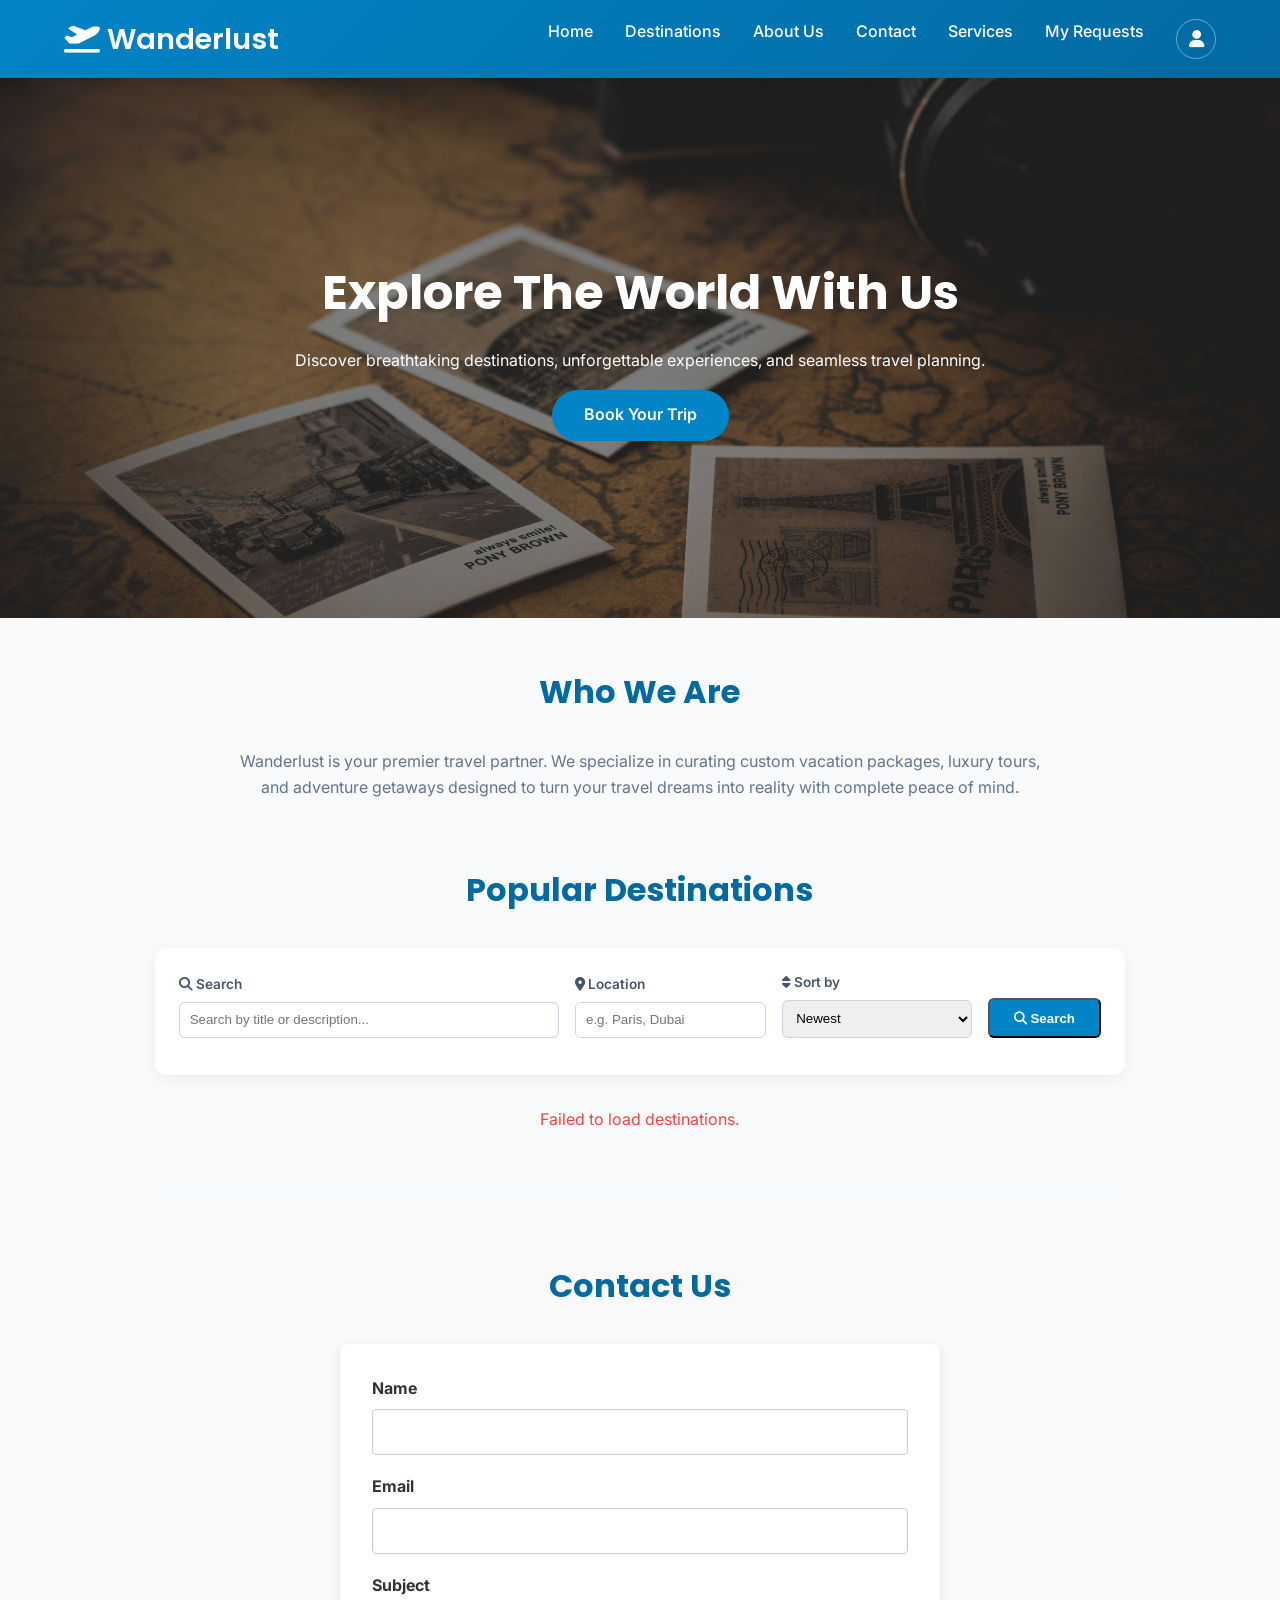
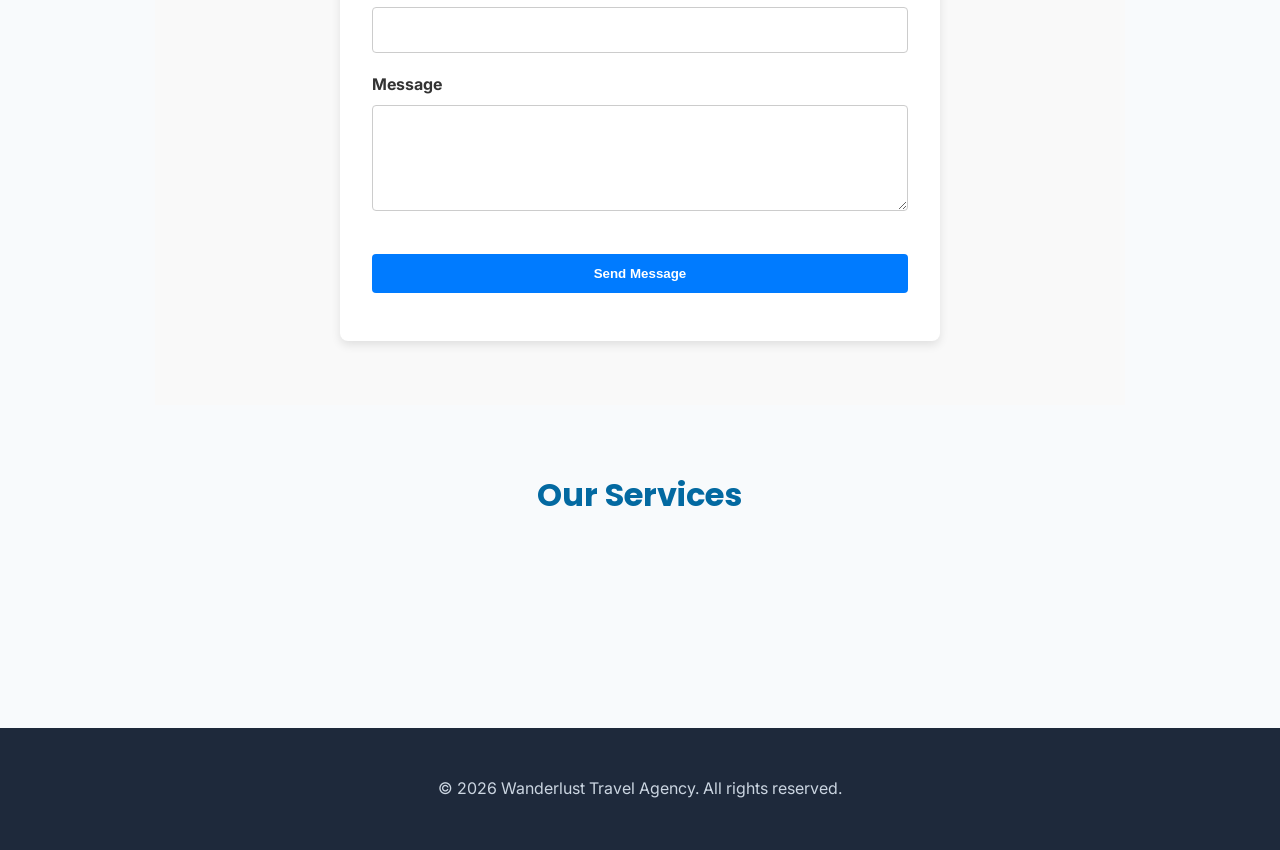
<file: Shahd_Fathy/index.html>
<!DOCTYPE html>
<html lang="en">

<head>
    <meta charset="UTF-8" />
    <meta name="viewport" content="width=device-width, initial-scale=1.0" />
    <title>Wanderlust - Travel & Tourism Agency</title>

    <link rel="stylesheet"
        href="https://fonts.googleapis.com/css2?family=Inter:wght@300;400;600;700&family=Poppins:wght@500;600&display=swap" />

    <link rel="stylesheet" href="https://cdnjs.cloudflare.com/ajax/libs/font-awesome/6.5.0/css/all.min.css" />

    <link rel="stylesheet" href="style.css" />
</head>

<body>
    <header>
        <nav>
            <div class="logo"><i class="fas fa-plane-departure"></i> Wanderlust</div>
            <div class="nav__links">
                <a href="#home">Home</a>
                <a href="#destinations">Destinations</a>
                <a href="#about">About Us</a>
                <a href="#contact">Contact</a>
                <a href="#services">Services</a>
                <a href="my_requests.html">My Requests</a>
                <div class="user-menu-container">
                    <button class="user-icon-btn" title="Account">
                        <i class="fas fa-user"></i>
                    </button>
                    <div class="dropdown-menu">
                        <a href="login.html"><i class="fas fa-sign-in-alt" style="margin-left: 8px;"></i> Login</a>
                        <a href="register.html"><i class="fas fa-user-plus" style="margin-left: 8px;"></i> Register</a>
                    </div>
                </div>
        </nav>
    </header>

    <!-- Hero Section -->
    <section class="hero" id="home">
        <div class="hero__content">
            <h1>Explore The World With Us</h1>
            <p>Discover breathtaking destinations, unforgettable experiences, and seamless travel planning.</p>
            <a href="#destinations" class="btn">Book Your Trip</a>
        </div>
    </section>



    <main>

        <section id="about" style="margin-bottom: 4rem; text-align: center;">
            <h2 class="section-title">Who We Are</h2>
            <p style="max-width: 800px; margin: 0 auto; color: var(--text-secondary);">
                Wanderlust is your premier travel partner. We specialize in curating custom vacation packages, luxury
                tours, and adventure getaways designed to turn your travel dreams into reality with complete peace of
                mind.
            </p>
        </section>


        <section id="destinations">
            <h2 class="section-title">Popular Destinations</h2>

            <!-- ✅ Search & Filter Bar -->
            <div class="search-filter-bar"
                style="max-width:1100px; margin:0 auto 2rem; background:white; padding:1.5rem; border-radius:12px; box-shadow:0 4px 15px rgba(0,0,0,0.06);">
                <div style="display:grid; grid-template-columns: 2fr 1fr 1fr auto; gap:1rem; align-items:end;">

                    <div>
                        <label for="searchKeyword"
                            style="display:block; font-size:0.85rem; font-weight:600; color:#475569; margin-bottom:0.4rem;">
                            <i class="fas fa-search"></i> Search
                        </label>
                        <input type="text" id="searchKeyword" placeholder="Search by title or description..."
                            style="width:100%; padding:0.6rem; border:1px solid #cbd5e1; border-radius:6px;">
                    </div>

                    <div>
                        <label for="searchLocation"
                            style="display:block; font-size:0.85rem; font-weight:600; color:#475569; margin-bottom:0.4rem;">
                            <i class="fas fa-map-marker-alt"></i> Location
                        </label>
                        <input type="text" id="searchLocation" placeholder="e.g. Paris, Dubai"
                            style="width:100%; padding:0.6rem; border:1px solid #cbd5e1; border-radius:6px;">
                    </div>

                    <div>
                        <label for="searchSort"
                            style="display:block; font-size:0.85rem; font-weight:600; color:#475569; margin-bottom:0.4rem;">
                            <i class="fas fa-sort"></i> Sort by
                        </label>
                        <select id="searchSort"
                            style="width:100%; padding:0.6rem; border:1px solid #cbd5e1; border-radius:6px;">
                            <option value="newest">Newest</option>
                            <option value="title_asc">Title (A → Z)</option>
                            <option value="title_desc">Title (Z → A)</option>
                        </select>
                    </div>

                    <button onclick="applySearch()" class="btn" style="padding:0.65rem 1.5rem; border-radius:6px;">
                        <i class="fas fa-search"></i> Search
                    </button>
                </div>

                <!-- Active filters / reset -->
                <div id="activeFilters" style="margin-top:1rem; display:none; align-items:center; gap:0.5rem;">
                    <span style="font-size:0.85rem; color:#64748b;">Active filters:</span>
                    <span id="filterInfo" style="font-size:0.85rem; color:#3b82f6; font-weight:600;"></span>
                    <button onclick="resetSearch()"
                        style="background:none; border:none; color:#ef4444; cursor:pointer; font-size:0.85rem; text-decoration:underline;">
                        Clear all
                    </button>
                </div>

                <!-- Results count -->
                <p id="resultsCount" style="margin-top:0.8rem; font-size:0.9rem; color:#64748b;"></p>
            </div>

            <div class="destinations-grid" id="mainDestinationsGrid">
            </div>
        </section>



        <!-- Contact Section -->
        <section id="contact">
            <h2 class="section-title">Contact Us</h2>
            <div class="contact-container">
                <form id="contactForm" onsubmit="handleFormSubmit(event)">

                    <div class="form-group">
                        <label for="name">Name</label>
                        <input type="text" id="name" name="name" required>
                    </div>

                    <div class="form-group">
                        <label for="email">Email</label>
                        <input type="email" id="email" name="email" required>
                    </div>

                    <div class="form-group">
                        <label for="subject">Subject</label>
                        <input type="text" id="subject" name="subject" required>
                    </div>

                    <div class="form-group">
                        <label for="message">Message</label>
                        <textarea id="message" name="message" rows="4" required></textarea>
                    </div>

                    <button type="submit" class="btn submit-btn">Send Message</button>

                    <p id="formResponse"></p>
                </form>
            </div>
        </section>

        <section id="services" style="padding: 4rem 0;">
            <h2 class="section-title">Our Services</h2>
            <div class="destinations-grid" id="mainServicesGrid">
            </div>
        </section>
    </main>


    <footer class="site-footer">
        <p>&copy; 2026 Wanderlust Travel Agency. All rights reserved.</p>
    </footer>

    <script>
        async function handleFormSubmit(event) {
            event.preventDefault();

            const name = document.getElementById('name').value;
            const email = document.getElementById('email').value;
            const subject = document.getElementById('subject').value;
            const message = document.getElementById('message').value;
            const responseMessage = document.getElementById('formResponse');

            try {
                const response = await fetch('http://127.0.0.1:5001/api/contact', {
                    method: 'POST',
                    headers: {
                        'Content-Type': 'application/json'
                    },
                    body: JSON.stringify({ name, email, subject, message })
                });

                const data = await response.json();

                if (response.ok) {
                    responseMessage.style.color = 'green';
                    responseMessage.textContent = 'Message sent successfully to database!';
                    document.getElementById('contactForm').reset();
                } else {
                    responseMessage.style.color = 'red';
                    responseMessage.textContent = data.error || 'Submission failed.';
                }
            } catch (error) {
                responseMessage.style.color = 'red';
                responseMessage.textContent = 'Could not connect to the server.';
            }
        }
        // ==================== Task 8: Search & Filtering ====================

        async function loadMainDestinations(filters = {}) {
            const grid = document.getElementById('mainDestinationsGrid');
            grid.innerHTML = '<p style="text-align:center; width:100%; color:#64748b;">Loading...</p>';

            try {
                // ابنِ الـ query string
                const params = new URLSearchParams();
                if (filters.q) params.append('q', filters.q);
                if (filters.location) params.append('location', filters.location);
                if (filters.sort) params.append('sort', filters.sort);

                const url = `http://127.0.0.1:5001/api/destinations/search?${params.toString()}`;
                const response = await fetch(url);
                const data = await response.json();

                // عرض عدد النتائج
                const countEl = document.getElementById('resultsCount');
                countEl.textContent = `Found ${data.count} destination${data.count !== 1 ? 's' : ''}`;

                // عرض الفلاتر النشطة
                const activeDiv = document.getElementById('activeFilters');
                const filterInfo = document.getElementById('filterInfo');
                const activeList = [];
                if (data.filters.keyword) activeList.push(`keyword: "${data.filters.keyword}"`);
                if (data.filters.location) activeList.push(`location: "${data.filters.location}"`);
                if (data.filters.sort && data.filters.sort !== 'newest') activeList.push(`sort: ${data.filters.sort}`);

                if (activeList.length > 0) {
                    activeDiv.style.display = 'flex';
                    filterInfo.textContent = activeList.join(' | ');
                } else {
                    activeDiv.style.display = 'none';
                }

                // لو مفيش نتائج
                if (data.results.length === 0) {
                    grid.innerHTML = `
                <div style="grid-column: 1 / -1; text-align:center; padding:3rem; color:#64748b;">
                    <i class="fas fa-search" style="font-size:3rem; color:#cbd5e1; margin-bottom:1rem;"></i>
                    <p style="font-size:1.1rem;">No destinations match your search.</p>
                    <button onclick="resetSearch()" class="btn" style="margin-top:1rem;">Clear Filters</button>
                </div>
            `;
                    return;
                }

                // اعرض النتائج
                grid.innerHTML = data.results.map(item => `
            <div class="card">
                <img src="${item.image_url}" alt="${item.title}">
                <div class="card-body">
                    <h3>${item.title}</h3>
                    <p>${item.description}</p>
                    <a href="#" class="btn" style="padding: 0.5rem 1rem; font-size: 0.9rem;">Explore</a>
                </div>
            </div>
        `).join('');

            } catch (error) {
                console.error('Search failed:', error);
                grid.innerHTML = '<p style="text-align:center; width:100%; color:#ef4444;">Failed to load destinations.</p>';
            }
        }

        function applySearch() {
            const filters = {
                q: document.getElementById('searchKeyword').value.trim(),
                location: document.getElementById('searchLocation').value.trim(),
                sort: document.getElementById('searchSort').value
            };
            loadMainDestinations(filters);
        }

        function resetSearch() {
            document.getElementById('searchKeyword').value = '';
            document.getElementById('searchLocation').value = '';
            document.getElementById('searchSort').value = 'newest';
            loadMainDestinations();
        }

        // Enter key في الـ inputs يشغّل البحث
        document.addEventListener('DOMContentLoaded', () => {
            ['searchKeyword', 'searchLocation'].forEach(id => {
                const el = document.getElementById(id);
                if (el) el.addEventListener('keypress', e => {
                    if (e.key === 'Enter') applySearch();
                });
            });
        });

        async function loadMainServices() {
            try {
                const response = await fetch('http://127.0.0.1:5001/api/services');
                const data = await response.json();
                const grid = document.getElementById('mainServicesGrid');
                if (grid) {
                    grid.innerHTML = '';

                    data.forEach(item => {
                        grid.innerHTML += `
                    <div class="card">
                        <div class="card-body" style="text-align: center; padding: 2rem;">
                            <i class="${item.icon}" style="font-size: 2.5rem; color: var(--primary, #3b82f6); margin-bottom: 1rem;"></i>
                            <h3>${item.title}</h3>
                            <p>${item.description}</p>
                        </div>
                    </div>
                `;
                    });
                }
            } catch (error) {
                console.error('Could not fetch services:', error);
            }
        }

        window.addEventListener('DOMContentLoaded', () => {
            loadMainDestinations();
            loadMainServices();
        });
    </script>


</body>

</html>
</file>
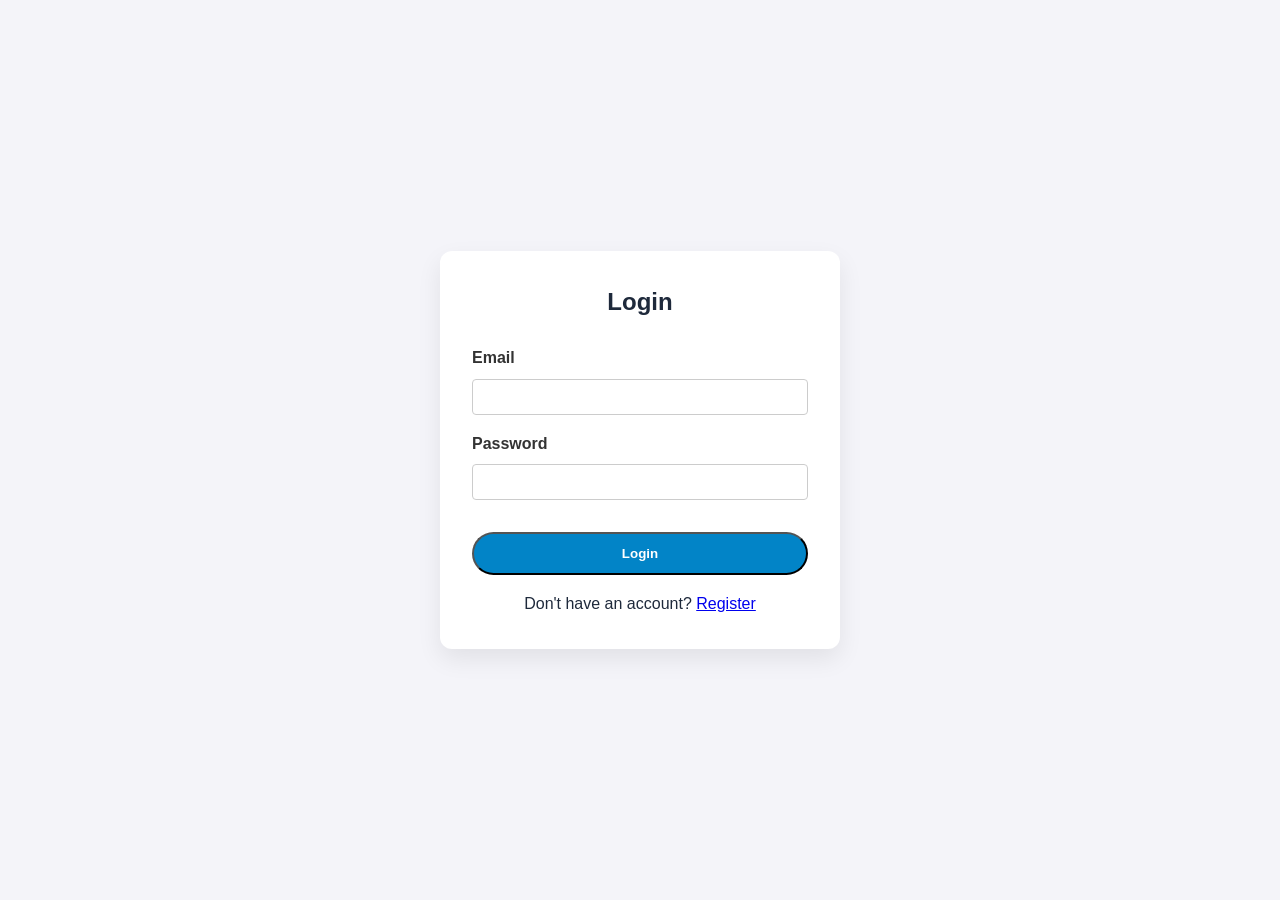
<file: Shahd_Fathy/admin.html>
<!DOCTYPE html>
<html lang="en">

<head>
    <meta charset="UTF-8">
    <meta name="viewport" content="width=device-width, initial-scale=1.0">
    <title>Wanderlust - Admin Panel</title>
    <style>
        body {
            font-family: Arial, sans-serif;
            background-color: #f4f7f6;
            margin: 0;
            padding: 20px;
        }

        .container {
            max-width: 900px;
            margin: auto;
            background: white;
            padding: 20px;
            border-radius: 8px;
            box-shadow: 0 0 10px rgba(0, 0, 0, 0.1);
        }

        h2,
        h3 {
            color: #333;
        }

        .form-group {
            margin-bottom: 15px;
        }

        label {
            display: block;
            margin-bottom: 5px;
            font-weight: bold;
        }

        input,
        textarea {
            width: 100%;
            padding: 8px;
            box-sizing: border-box;
            border: 1px solid #ccc;
            border-radius: 4px;
        }

        button {
            padding: 10px 15px;
            border: none;
            border-radius: 4px;
            cursor: pointer;
            color: white;
            background-color: #007bff;
        }

        button:hover {
            background-color: #0056b3;
        }

        .btn-danger {
            background-color: #dc3545;
        }

        .btn-danger:hover {
            background-color: #c82333;
        }

        .btn-warning {
            background-color: #ffc107;
            color: black;
        }

        table {
            width: 100%;
            border-collapse: collapse;
            margin-top: 20px;
        }

        th,
        td {
            border: 1px solid #ddd;
            padding: 10px;
            text-align: left;
        }

        th {
            background-color: #007bff;
            color: white;
        }
    </style>
</head>

<body>

    <div class="container">

        <div style="margin-bottom:1rem;">
            <a href="admin.html">Destinations</a> |
            <a href="admin_services.html">Services</a> |
            <a href="admin_requests.html">Requests</a>
        </div>

        <h2>Content Management Admin Panel</h2>
        <p>Manage website destinations dynamically (Task 3)</p>

        <!-- Form for Add / Update -->
        <div style="background: #f9f9f9; padding: 15px; border-radius: 6px; margin-bottom: 20px;">
            <h3 id="formTitle">Add New Destination</h3>
            <form id="destForm" onsubmit="handleFormSubmit(event)">
                <input type="hidden" id="destId">
                <div class="form-group">
                    <label>Title:</label>
                    <input type="text" id="title" required>
                </div>
                <div class="form-group">
                    <label>Description:</label>
                    <textarea id="description" rows="3" required></textarea>
                </div>
                <div class="form-group">
                    <label>Image Path (e.g., images/paris.jpg):</label>
                    <input type="text" id="imageUrl" required>
                </div>
                <button type="submit" id="submitBtn">Save Destination</button>
                <button type="button" id="cancelBtn" onclick="resetForm()"
                    style="background: #6c757d; display:none;">Cancel</button>
            </form>
        </div>

        <!-- Table displaying items -->
        <h3>Existing Destinations</h3>
        <table>
            <thead>
                <tr>
                    <th>Title</th>
                    <th>Description</th>
                    <th>Image</th>
                    <th>Actions</th>
                </tr>
            </thead>
            <tbody id="destTableBody">

            </tbody>
        </table>
    </div>

    <script>
        const API_URL = 'http://127.0.0.1:5001/api/destinations';

        async function checkAccess() {
            try {
                const response = await fetch('http://127.0.0.1:5001/api/check-auth');
                const data = await response.json();
                if (!data.authenticated) {
                    // لو مش مسجل دخول، حوله فوراً لصفحة الـ Login
                    window.location.href = 'login.html';
                }
            } catch (error) {
                window.location.href = 'login.html';
            }
        }
        checkAccess();

        // 1. READ: Load all destinations
        async function loadDestinations() {
            try {
                const res = await fetch(API_URL);
                const data = await res.json();
                const tbody = document.getElementById('destTableBody');
                tbody.innerHTML = '';

                data.forEach(item => {
                    tbody.innerHTML += `
                        <tr>
                            <td><strong>${item.title}</strong></td>
                            <td>${item.description}</td>
                            <td><code>${item.image_url}</code></td>
                            <td>
                                <button class="btn-warning" onclick="editItem(${item.id}, '${item.title}', '${item.description}', '${item.image_url}')">Edit</button>
                                <button class="btn-danger" onclick="deleteItem(${item.id})">Delete</button>
                            </td>
                        </tr>
                    `;
                });
            } catch (err) {
                console.error('Error loading data:', err);
            }
        }

        async function handleFormSubmit(e) {
            e.preventDefault();
            const id = document.getElementById('destId').value;
            const title = document.getElementById('title').value;
            const description = document.getElementById('description').value;
            const image_url = document.getElementById('imageUrl').value;

            const isUpdate = id !== '';
            const url = isUpdate ? `${API_URL}/${id}` : API_URL;
            const method = isUpdate ? 'PUT' : 'POST';

            try {
                const res = await fetch(url, {
                    method: method,
                    headers: { 'Content-Type': 'application/json' },
                    body: JSON.stringify({ title, description, image_url })
                });

                if (res.ok) {
                    resetForm();
                    loadDestinations();
                }
            } catch (err) {
                console.error('Error saving data:', err);
            }
        }
        function editItem(id, title, description, imageUrl) {
            document.getElementById('destId').value = id;
            document.getElementById('title').value = title;
            document.getElementById('description').value = description;
            document.getElementById('imageUrl').value = imageUrl;

            document.getElementById('formTitle').innerText = 'Edit Destination';
            document.getElementById('submitBtn').innerText = 'Update';
            document.getElementById('cancelBtn').style.display = 'inline-block';
        }

        // 3. DELETE: Remove destination
        async function deleteItem(id) {
            if (confirm('Are you sure you want to delete this destination?')) {
                try {
                    const res = await fetch(`${API_URL}/${id}`, { method: 'DELETE' });
                    if (res.ok) {
                        loadDestinations();
                    }
                } catch (err) {
                    console.error('Error deleting item:', err);
                }
            }
        }

        function resetForm() {
            document.getElementById('destForm').reset();
            document.getElementById('destId').value = '';
            document.getElementById('formTitle').innerText = 'Add New Destination';
            document.getElementById('submitBtn').innerText = 'Save Destination';
            document.getElementById('cancelBtn').style.display = 'none';
        }

        loadDestinations();
    </script>
</body>

</html>
</file>
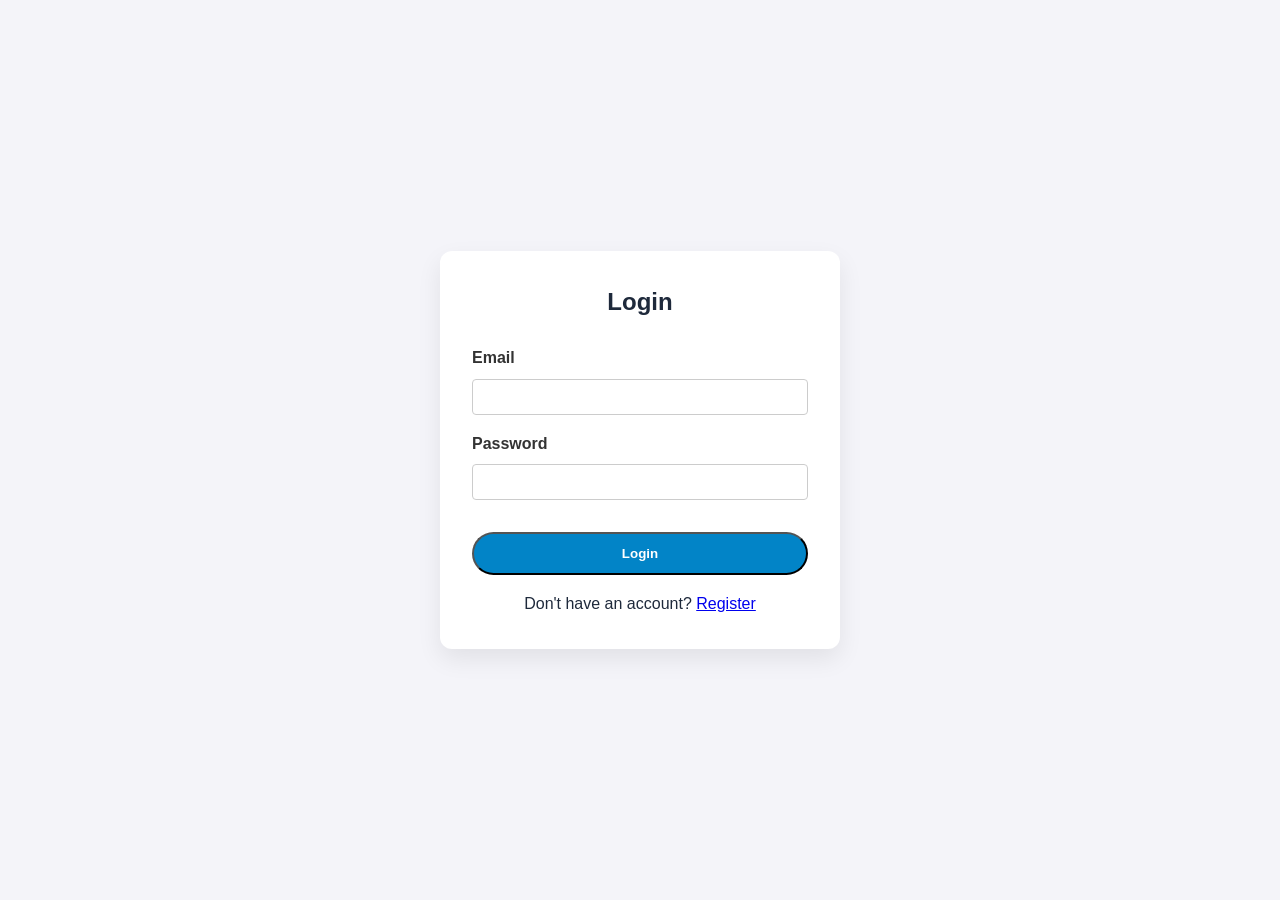
<file: Shahd_Fathy/admin_projects.html>
<!DOCTYPE html>
<html lang="en">

<head>
    <meta charset="UTF-8">
    <meta name="viewport" content="width=device-width, initial-scale=1.0">
    <title>Projects - Wanderlust</title>
    <link rel="stylesheet" href="style.css">
    <link rel="stylesheet" href="https://cdnjs.cloudflare.com/ajax/libs/font-awesome/6.5.0/css/all.min.css">
    <style>
        .stats-grid {
            display: grid;
            grid-template-columns: repeat(auto-fit, minmax(160px, 1fr));
            gap: 1rem;
            margin-bottom: 2rem;
        }

        .stat-card {
            background: white;
            padding: 1.2rem;
            border-radius: 10px;
            box-shadow: 0 4px 12px rgba(0, 0, 0, 0.06);
            border-left: 4px solid;
        }

        .stat-card h4 {
            font-size: 0.85rem;
            color: #64748b;
            margin-bottom: 0.3rem;
            text-transform: uppercase;
        }

        .stat-card .number {
            font-size: 2rem;
            font-weight: 700;
        }

        .project-table {
            width: 100%;
            border-collapse: collapse;
            background: white;
            border-radius: 10px;
            overflow: hidden;
            box-shadow: 0 4px 12px rgba(0, 0, 0, 0.06);
        }

        .project-table th {
            background: #3b82f6;
            color: white;
            padding: 12px;
            text-align: left;
            font-weight: 600;
        }

        .project-table td {
            padding: 12px;
            border-bottom: 1px solid #e2e8f0;
        }

        .project-table tr:hover {
            background: #f8fafc;
        }

        .status-badge {
            padding: 0.3rem 0.7rem;
            border-radius: 20px;
            color: white;
            font-size: 0.8rem;
            font-weight: 600;
            display: inline-block;
        }

        .modal-overlay {
            display: none;
            position: fixed;
            top: 0;
            left: 0;
            width: 100%;
            height: 100%;
            background: rgba(0, 0, 0, 0.5);
            z-index: 1000;
            justify-content: center;
            align-items: center;
        }

        .modal-overlay.active {
            display: flex;
        }

        .modal {
            background: white;
            padding: 2rem;
            border-radius: 12px;
            max-width: 500px;
            width: 90%;
            max-height: 90vh;
            overflow-y: auto;
        }

        .modal h3 {
            margin-bottom: 1.5rem;
            color: #1e293b;
        }

        .form-group {
            margin-bottom: 1rem;
        }

        .form-group label {
            display: block;
            margin-bottom: 0.4rem;
            font-weight: 600;
            font-size: 0.9rem;
            color: #475569;
        }

        .form-group input,
        .form-group textarea,
        .form-group select {
            width: 100%;
            padding: 0.6rem;
            border: 1px solid #cbd5e1;
            border-radius: 6px;
            font-family: inherit;
            font-size: 0.95rem;
        }
    </style>
</head>

<body style="padding:2rem; background:#f1f5f9;">

    <div style="max-width:1200px; margin:0 auto;">

        <!-- Admin nav -->
        <div
            style="margin-bottom:1.5rem; display:flex; gap:1rem; border-bottom:1px solid #e2e8f0; padding-bottom:1rem; background:white; padding:1rem; border-radius:8px;">
            <a href="admin.html"
                style="text-decoration:none; color:#3b82f6; font-weight:600; padding:0.4rem 0.8rem; border-radius:6px; background:#eff6ff;">Destinations</a>
            <a href="admin_services.html"
                style="text-decoration:none; color:#3b82f6; font-weight:600; padding:0.4rem 0.8rem; border-radius:6px; background:#eff6ff;">Services</a>
            <a href="admin_requests.html"
                style="text-decoration:none; color:#3b82f6; font-weight:600; padding:0.4rem 0.8rem; border-radius:6px; background:#eff6ff;">Requests</a>
            <a href="admin_users.html"
                style="text-decoration:none; color:#3b82f6; font-weight:600; padding:0.4rem 0.8rem; border-radius:6px; background:#eff6ff;">Users</a>
            <a href="admin_projects.html"
                style="text-decoration:none; color:#3b82f6; font-weight:600; padding:0.4rem 0.8rem; border-radius:6px; background:#dbeafe;">Projects</a>
        </div>

        <h1 style="color:#1e293b; margin-bottom:1.5rem;">
            <i class="fas fa-project-diagram"></i> Project Management
        </h1>

        <!-- Stats -->
        <div class="stats-grid">
            <div class="stat-card" style="border-color:#3b82f6;">
                <h4>Total Projects</h4>
                <div class="number" id="statTotal" style="color:#3b82f6;">0</div>
            </div>
            <div class="stat-card" style="border-color:#f59e0b;">
                <h4>In Progress</h4>
                <div class="number" id="statInProgress" style="color:#f59e0b;">0</div>
            </div>
            <div class="stat-card" style="border-color:#10b981;">
                <h4>Completed</h4>
                <div class="number" id="statCompleted" style="color:#10b981;">0</div>
            </div>
            <div class="stat-card" style="border-color:#64748b;">
                <h4>Not Started</h4>
                <div class="number" id="statNotStarted" style="color:#64748b;">0</div>
            </div>
            <div class="stat-card" style="border-color:#ef4444;">
                <h4>On Hold</h4>
                <div class="number" id="statOnHold" style="color:#ef4444;">0</div>
            </div>
        </div>

        <!-- Actions -->
        <div style="margin-bottom:1rem; display:flex; justify-content:space-between; align-items:center;">
            <h3 style="color:#1e293b;">All Projects</h3>
            <button id="addProjectBtn" onclick="openAddModal()" class="btn"
                style="padding:0.6rem 1.2rem; background:#10b981; display:none;">
                <i class="fas fa-plus"></i> Add Project
            </button>
        </div>

        <!-- Projects table -->
        <table class="project-table">
            <thead>
                <tr>
                    <th>ID</th>
                    <th>Title</th>
                    <th>Client</th>
                    <th>Status</th>
                    <th>Members</th>
                    <th>Actions</th>
                </tr>
            </thead>
            <tbody id="projectsBody">
                <tr>
                    <td colspan="6" style="text-align:center; padding:2rem;">Loading...</td>
                </tr>
            </tbody>
        </table>
    </div>

    <!-- Modal -->
    <div class="modal-overlay" id="projectModal">
        <div class="modal">
            <h3 id="modalTitle">Add New Project</h3>
            <form id="projectForm" onsubmit="saveProject(event)">
                <input type="hidden" id="projectId">

                <div class="form-group">
                    <label>Title *</label>
                    <input type="text" id="projectTitle" required>
                </div>
                <div class="form-group">
                    <label>Description</label>
                    <textarea id="projectDescription" rows="3"></textarea>
                </div>
                <div class="form-group">
                    <label>Status *</label>
                    <select id="projectStatus" required>
                        <option value="not_started">Not Started</option>
                        <option value="in_progress">In Progress</option>
                        <option value="completed">Completed</option>
                        <option value="on_hold">On Hold</option>
                    </select>
                </div>
                <div class="form-group">
                    <label>Client</label>
                    <select id="projectClient">
                        <option value="">-- No Client --</option>
                    </select>
                </div>

                <div style="display:flex; gap:0.5rem; margin-top:1.5rem;">
                    <button type="submit" class="btn" style="flex:1; background:#3b82f6;">Save</button>
                    <button type="button" onclick="closeModal()" class="btn"
                        style="flex:1; background:#64748b;">Cancel</button>
                </div>
            </form>
        </div>
    </div>

    <script>
        const API = 'http://127.0.0.1:5001';
        let currentUserRole = null;

        // ==================== Auth ====================
        async function checkAccess() {
            try {
                const res = await fetch(`${API}/api/check-auth`, { credentials: 'include' });
                const data = await res.json();
                if (!data.authenticated) {
                    window.location.href = 'login.html';
                    return;
                }
                if (data.role !== 'admin' && data.role !== 'employee') {
                    window.location.href = 'dashboard.html';
                    return;
                }
                currentUserRole = data.role;
                if (data.role === 'admin') {
                    document.getElementById('addProjectBtn').style.display = 'inline-block';
                }
            } catch {
                window.location.href = 'login.html';
            }
        }

        // ==================== Stats ====================
        async function loadStats() {
            try {
                const res = await fetch(`${API}/api/projects/stats`, { credentials: 'include' });
                const d = await res.json();
                document.getElementById('statTotal').textContent = d.total;
                document.getElementById('statInProgress').textContent = d.in_progress;
                document.getElementById('statCompleted').textContent = d.completed;
                document.getElementById('statNotStarted').textContent = d.not_started;
                document.getElementById('statOnHold').textContent = d.on_hold;
            } catch (err) { console.error(err); }
        }

        // ==================== Projects ====================
        async function loadProjects() {
            try {
                const res = await fetch(`${API}/api/projects`, { credentials: 'include' });
                const data = await res.json();
                const tbody = document.getElementById('projectsBody');

                if (data.length === 0) {
                    tbody.innerHTML = '<tr><td colspan="6" style="text-align:center; padding:2rem; color:#64748b;">No projects yet.</td></tr>';
                    return;
                }

                tbody.innerHTML = data.map(p => `
                    <tr>
                        <td>#${p.id}</td>
                        <td><strong>${p.title}</strong></td>
                        <td>${p.client_name || '—'}</td>
                        <td><span class="status-badge" style="background:${statusColor(p.status)};">${statusLabel(p.status)}</span></td>
                        <td>
                            <span style="background:#e0e7ff; color:#3730a3; padding:0.2rem 0.6rem; border-radius:12px; font-size:0.85rem;">
                                <i class="fas fa-users"></i> ${p.members_count}
                            </span>
                        </td>
                        <td>
                            <a href="project_details.html?id=${p.id}" class="btn" style="padding:0.3rem 0.7rem; font-size:0.85rem; text-decoration:none;">
                                <i class="fas fa-eye"></i> View
                            </a>
                        </td>
                    </tr>
                `).join('');
            } catch (err) { console.error(err); }
        }

        function statusColor(s) {
            return {
                'not_started': '#64748b',
                'in_progress': '#f59e0b',
                'completed': '#10b981',
                'on_hold': '#ef4444'
            }[s] || '#64748b';
        }

        function statusLabel(s) {
            return {
                'not_started': 'Not Started',
                'in_progress': 'In Progress',
                'completed': 'Completed',
                'on_hold': 'On Hold'
            }[s] || s;
        }

        // ==================== Modal ====================
        async function openAddModal() {
            document.getElementById('projectForm').reset();
            document.getElementById('projectId').value = '';
            document.getElementById('modalTitle').textContent = 'Add New Project';
            await loadClientsDropdown();
            document.getElementById('projectModal').classList.add('active');
        }

        function closeModal() {
            document.getElementById('projectModal').classList.remove('active');
        }

        async function loadClientsDropdown() {
            const res = await fetch(`${API}/api/clients`, { credentials: 'include' });
            const clients = await res.json();
            const select = document.getElementById('projectClient');
            select.innerHTML = '<option value="">-- No Client --</option>';
            clients.forEach(c => {
                select.innerHTML += `<option value="${c.id}">${c.name}</option>`;
            });
        }

        async function saveProject(e) {
            e.preventDefault();
            const id = document.getElementById('projectId').value;
            const payload = {
                title: document.getElementById('projectTitle').value,
                description: document.getElementById('projectDescription').value,
                status: document.getElementById('projectStatus').value,
                client_id: document.getElementById('projectClient').value || null
            };

            const isUpdate = id !== '';
            const url = isUpdate ? `${API}/api/projects/${id}` : `${API}/api/projects`;
            const method = isUpdate ? 'PUT' : 'POST';

            try {
                const res = await fetch(url, {
                    method,
                    headers: { 'Content-Type': 'application/json' },
                    credentials: 'include',
                    body: JSON.stringify(payload)
                });
                const data = await res.json();

                if (res.ok) {
                    closeModal();
                    loadProjects();
                    loadStats();
                } else {
                    alert(data.error || 'Failed.');
                }
            } catch (err) { alert('Server error.'); }
        }

        // ==================== Init ====================
        (async () => {
            await checkAccess();
            loadStats();
            loadProjects();
        })();
    </script>
</body>

</html>
</file>
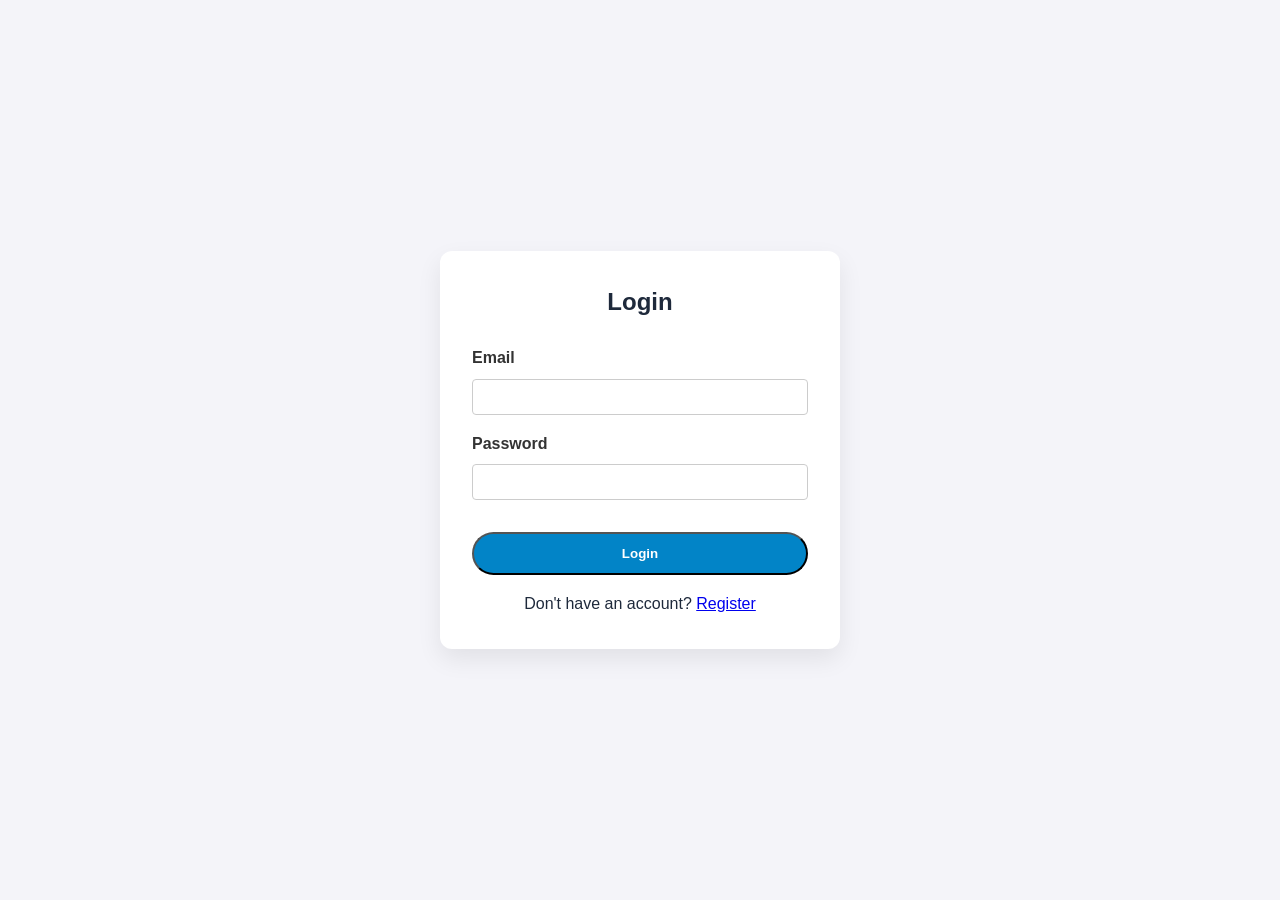
<file: Shahd_Fathy/admin_requests.html>
<!DOCTYPE html>
<html lang="en">

<head>
    <meta charset="UTF-8">
    <title>Manage Requests - Admin</title>
    <link rel="stylesheet" href="style.css">
    <link rel="stylesheet" href="https://cdnjs.cloudflare.com/ajax/libs/font-awesome/6.5.0/css/all.min.css">
</head>

<body style="padding:2rem; background:#f8fafc;">
    <div
        style="max-width:1100px; margin:0 auto; background:white; padding:2rem; border-radius:8px; box-shadow:0 4px 6px rgba(0,0,0,0.05);">
        <div style="margin-bottom:1rem;">
            <a href="admin.html">Destinations</a> |
            <a href="admin_services.html">Services</a> |
            <a href="admin_requests.html">Requests</a>
        </div>

        <h2 style="margin-bottom:1.5rem; color:#1e293b;">
            <i class="fas fa-tasks"></i> Customer Requests Management
        </h2>

        <div style="margin-bottom:1rem;">
            <label>Filter by status: </label>
            <select id="filterStatus" onchange="loadRequests()" style="padding:0.4rem;">
                <option value="">All</option>
                <option value="pending">Pending</option>
                <option value="in_progress">In Progress</option>
                <option value="completed">Completed</option>
                <option value="rejected">Rejected</option>
            </select>
        </div>

        <table style="width:100%; border-collapse:collapse;">
            <thead>
                <tr style="background:#3b82f6; color:white;">
                    <th style="padding:10px; text-align:left;">ID</th>
                    <th style="padding:10px; text-align:left;">Customer</th>
                    <th style="padding:10px; text-align:left;">Service</th>
                    <th style="padding:10px; text-align:left;">Details</th>
                    <th style="padding:10px; text-align:left;">Status</th>
                    <th style="padding:10px; text-align:left;">Actions</th>
                </tr>
            </thead>
            <tbody id="reqTableBody"></tbody>
        </table>
    </div>

    <script>
        const API = 'http://127.0.0.1:5001';

        async function checkAccess() {
            try {
                const res = await fetch(`${API}/api/check-auth`, { credentials: 'include' });
                const data = await res.json();
                if (!data.authenticated) window.location.href = 'login.html';
            } catch { window.location.href = 'login.html'; }
        }
        checkAccess();

        async function loadRequests() {
            try {
                const res = await fetch(`${API}/api/admin/requests`, { credentials: 'include' });
                if (!res.ok) { window.location.href = 'login.html'; return; }
                let data = await res.json();

                const filter = document.getElementById('filterStatus').value;
                if (filter) data = data.filter(r => r.status === filter);

                const tbody = document.getElementById('reqTableBody');
                if (data.length === 0) {
                    tbody.innerHTML = '<tr><td colspan="6" style="padding:1rem; text-align:center; color:#64748b;">No requests.</td></tr>';
                    return;
                }

                tbody.innerHTML = data.map(r => `
                    <tr style="border-bottom:1px solid #e2e8f0;">
                        <td style="padding:10px;">#${r.id}</td>
                        <td style="padding:10px;">
                            <strong>${r.customer_name}</strong><br>
                            <small style="color:#64748b;">${r.customer_email}</small>
                        </td>
                        <td style="padding:10px;">${r.service_type}</td>
                        <td style="padding:10px; max-width:250px;">${r.details}</td>
                        <td style="padding:10px;">
                            <span style="padding:0.3rem 0.7rem; border-radius:20px; color:white; font-size:0.85rem; background:${statusColor(r.status)};">
                                ${r.status}
                            </span>
                        </td>
                        <td style="padding:10px;">
                            <select onchange="updateStatus(${r.id}, this.value)" style="padding:0.3rem;">
                                ${['pending', 'in_progress', 'completed', 'rejected'].map(s =>
                    `<option value="${s}" ${s === r.status ? 'selected' : ''}>${s}</option>`
                ).join('')}
                            </select>
                        </td>
                    </tr>
                `).join('');
            } catch (err) { console.error(err); }
        }

        function statusColor(status) {
            return {
                'pending': '#f59e0b',
                'in_progress': '#3b82f6',
                'completed': '#10b981',
                'rejected': '#ef4444'
            }[status] || '#64748b';
        }

        async function updateStatus(id, newStatus) {
            try {
                const res = await fetch(`${API}/api/admin/requests/${id}`, {
                    method: 'PUT',
                    headers: { 'Content-Type': 'application/json' },
                    credentials: 'include',
                    body: JSON.stringify({ status: newStatus })
                });
                if (res.ok) {
                    loadRequests();
                } else {
                    alert('Failed to update status.');
                }
            } catch (err) { alert('Server error.'); }
        }

        loadRequests();
    </script>
</body>

</html>
</file>
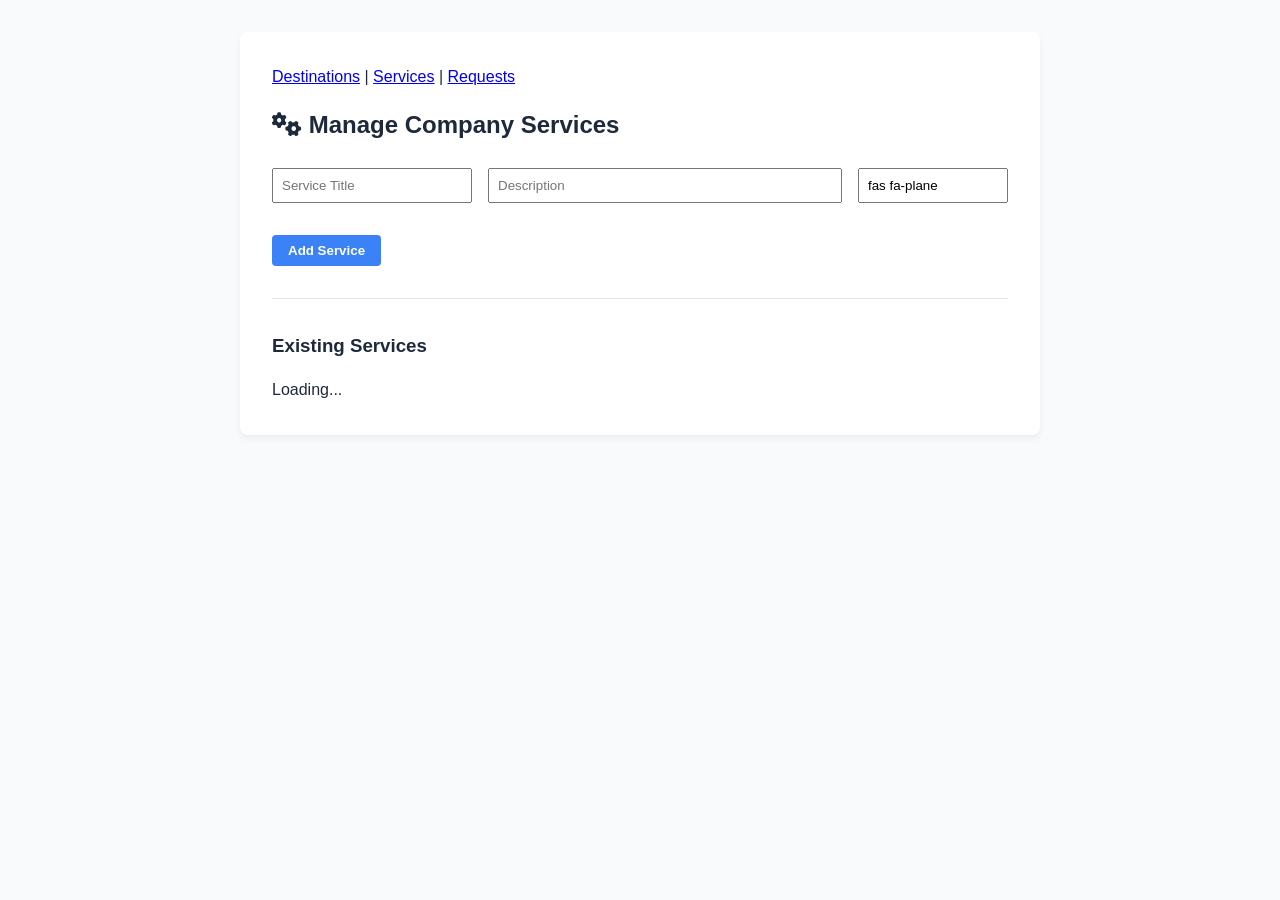
<file: Shahd_Fathy/admin_services.html>
<!DOCTYPE html>
<html lang="en">

<head>
    <meta charset="UTF-8">
    <meta name="viewport" content="width=device-width, initial-scale=1.0">
    <title>Manage Services - Admin</title>
    <link rel="stylesheet" href="style.css">
    <link rel="stylesheet" href="https://cdnjs.cloudflare.com/ajax/libs/font-awesome/6.5.0/css/all.min.css">
</head>

<body style="padding: 2rem; background: #f8fafc;">
    <div
        style="max-width: 800px; margin: 0 auto; background: white; padding: 2rem; border-radius: 8px; box-shadow: 0 4px 6px rgba(0,0,0,0.05);">
        <div style="margin-bottom:1rem;">
            <a href="admin.html">Destinations</a> |
            <a href="admin_services.html">Services</a> |
            <a href="admin_requests.html">Requests</a>
        </div>

        <h2 style="margin-bottom: 1.5rem; color: #1e293b;"><i class="fas fa-cogs"></i> Manage Company Services</h2>

        <form id="addServiceForm" onsubmit="addService(event)"
            style="margin-bottom: 2rem; display: flex; gap: 1rem; flex-wrap: wrap;">
            <input type="text" id="title" placeholder="Service Title" required
                style="padding: 0.5rem; flex: 1; min-width: 200px;">
            <input type="text" id="description" placeholder="Description" required
                style="padding: 0.5rem; flex: 2; min-width: 250px;">
            <input type="text" id="icon" placeholder="Icon (e.g. fas fa-plane)" value="fas fa-plane"
                style="padding: 0.5rem; width: 150px;">
            <button type="submit" class="btn"
                style="padding: 0.5rem 1rem; background: #3b82f6; color: white; border: none; border-radius: 4px; cursor: pointer;">Add
                Service</button>
        </form>

        <hr style="margin: 2rem 0; border: 0; border-top: 1px solid #e2e8f0;">

        <h3>Existing Services</h3>
        <div id="servicesList" style="margin-top: 1rem;">
            <p>Loading...</p>
        </div>
    </div>

    <script>
        async function fetchServices() {
            try {
                const response = await fetch('http://127.0.0.1:5001/api/services');
                const services = await response.json();
                const list = document.getElementById('servicesList');
                list.innerHTML = '';

                services.forEach(service => {
                    list.innerHTML += `
                        <div style="display: flex; justify-content: space-between; align-items: center; padding: 1rem; border-bottom: 1px solid #e2e8f0;">
                            <div>
                                <strong><i class="${service.icon}"></i> ${service.title}</strong>
                                <p style="color: #64748b; font-size: 0.9rem; margin: 0.2rem 0 0 0;">${service.description}</p>
                            </div>
                            <button onclick="deleteService(${service.id})" style="background: #ef4444; color: white; border: none; padding: 0.4rem 0.8rem; border-radius: 4px; cursor: pointer;">Delete</button>
                        </div>
                    `;
                });
            } catch (err) {
                console.error('Error fetching services:', err);
            }
        }

        async function addService(event) {
            event.preventDefault();
            const title = document.getElementById('title').value;
            const description = document.getElementById('description').value;
            const icon = document.getElementById('icon').value;

            const response = await fetch('http://127.0.0.1:5001/api/services', {
                method: 'POST',
                headers: { 'Content-Type': 'application/json' },
                body: JSON.stringify({ title, description, icon })
            });

            if (response.ok) {
                document.getElementById('addServiceForm').reset();
                fetchServices();
            } else {
                alert('Failed to add service.');
            }
        }

        async function deleteService(id) {
            if (confirm('Are you sure you want to delete this service?')) {
                const response = await fetch(`http://127.0.0.1:5001/api/services/${id}`, {
                    method: 'DELETE'
                });

                if (response.ok) {
                    fetchServices();
                } else {
                    alert('Failed to delete service.');
                }
            }
        }

        fetchServices();
    </script>
</body>

</html>
</file>
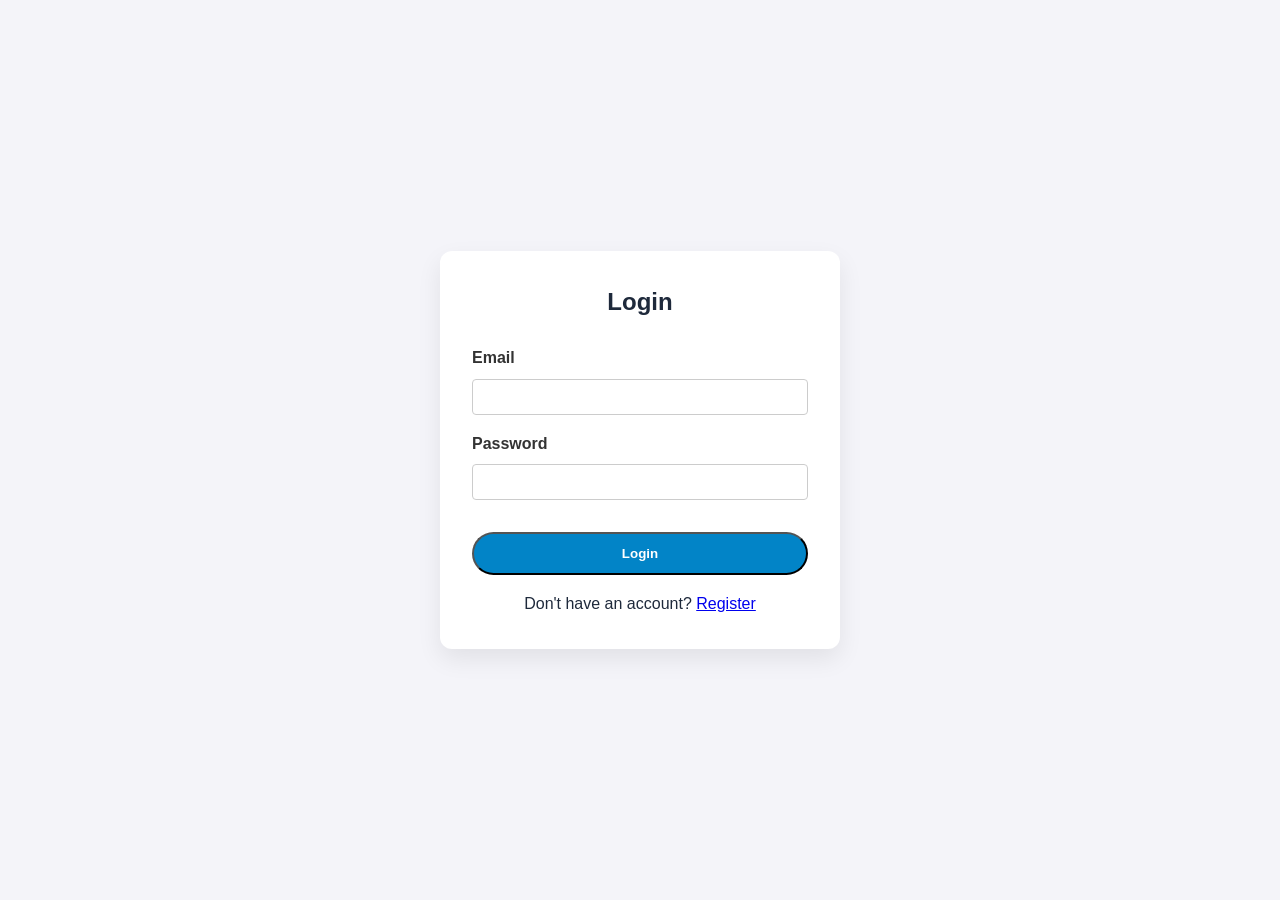
<file: Shahd_Fathy/admin_users.html>
<!DOCTYPE html>
<html lang="en">

<head>
    <meta charset="UTF-8">
    <title>Manage Users - Admin</title>
    <link rel="stylesheet" href="style.css">
    <link rel="stylesheet" href="https://cdnjs.cloudflare.com/ajax/libs/font-awesome/6.5.0/css/all.min.css">
</head>

<body style="padding:2rem; background:#f8fafc;">
    <div
        style="max-width:1000px; margin:0 auto; background:white; padding:2rem; border-radius:8px; box-shadow:0 4px 6px rgba(0,0,0,0.05);">

        <div
            style="margin-bottom:1.5rem; display:flex; gap:1rem; border-bottom:1px solid #e2e8f0; padding-bottom:1rem;">
            <a href="admin.html"
                style="text-decoration:none; color:#3b82f6; font-weight:600; padding:0.4rem 0.8rem; border-radius:6px; background:#eff6ff;">Destinations</a>
            <a href="admin_services.html"
                style="text-decoration:none; color:#3b82f6; font-weight:600; padding:0.4rem 0.8rem; border-radius:6px; background:#eff6ff;">Services</a>
            <a href="admin_requests.html"
                style="text-decoration:none; color:#3b82f6; font-weight:600; padding:0.4rem 0.8rem; border-radius:6px; background:#eff6ff;">Requests</a>
            <a href="admin_users.html"
                style="text-decoration:none; color:#3b82f6; font-weight:600; padding:0.4rem 0.8rem; border-radius:6px; background:#dbeafe;">Users</a>
        </div>

        <h2 style="margin-bottom:1.5rem; color:#1e293b;">
            <i class="fas fa-users-cog"></i> User Management
        </h2>

        <table style="width:100%; border-collapse:collapse;">
            <thead>
                <tr style="background:#3b82f6; color:white;">
                    <th style="padding:10px; text-align:left;">ID</th>
                    <th style="padding:10px; text-align:left;">Username</th>
                    <th style="padding:10px; text-align:left;">Email</th>
                    <th style="padding:10px; text-align:left;">Role</th>
                    <th style="padding:10px; text-align:left;">Change Role</th>
                </tr>
            </thead>
            <tbody id="usersTableBody"></tbody>
        </table>
    </div>

    <script>
        const API = 'http://127.0.0.1:5001';

        async function checkAdmin() {
            try {
                const res = await fetch(`${API}/api/check-auth`, { credentials: 'include' });
                const data = await res.json();
                if (!data.authenticated) {
                    window.location.href = 'login.html';
                    return;
                }
                if (data.role !== 'admin') {
                    alert('Access denied. Admins only.');
                    window.location.href = 'dashboard.html';
                }
            } catch {
                window.location.href = 'login.html';
            }
        }
        checkAdmin();

        async function loadUsers() {
            try {
                const res = await fetch(`${API}/api/admin/users`, { credentials: 'include' });
                if (res.status === 403) {
                    alert('Access denied.');
                    window.location.href = 'dashboard.html';
                    return;
                }
                const users = await res.json();
                const tbody = document.getElementById('usersTableBody');

                tbody.innerHTML = users.map(u => `
                    <tr style="border-bottom:1px solid #e2e8f0;">
                        <td style="padding:10px;">#${u.id}</td>
                        <td style="padding:10px;"><strong>${u.username}</strong></td>
                        <td style="padding:10px;">${u.email}</td>
                        <td style="padding:10px;">
                            <span style="padding:0.3rem 0.7rem; border-radius:20px; color:white; font-size:0.85rem; background:${roleColor(u.role)};">
                                ${u.role}
                            </span>
                        </td>
                        <td style="padding:10px;">
                            <select onchange="updateRole(${u.id}, this.value)" style="padding:0.3rem;">
                                ${['admin', 'employee', 'customer'].map(r =>
                    `<option value="${r}" ${r === u.role ? 'selected' : ''}>${r}</option>`
                ).join('')}
                            </select>
                        </td>
                    </tr>
                `).join('');
            } catch (err) { console.error(err); }
        }

        function roleColor(role) {
            return { 'admin': '#ef4444', 'employee': '#f59e0b', 'customer': '#10b981' }[role] || '#64748b';
        }

        async function updateRole(id, role) {
            try {
                const res = await fetch(`${API}/api/admin/users/${id}/role`, {
                    method: 'PUT',
                    headers: { 'Content-Type': 'application/json' },
                    credentials: 'include',
                    body: JSON.stringify({ role })
                });
                const data = await res.json();
                if (res.ok) {
                    loadUsers();
                } else {
                    alert(data.error || 'Failed to update role.');
                    loadUsers();
                }
            } catch (err) { alert('Server error.'); }
        }

        loadUsers();
    </script>
</body>

</html>
</file>
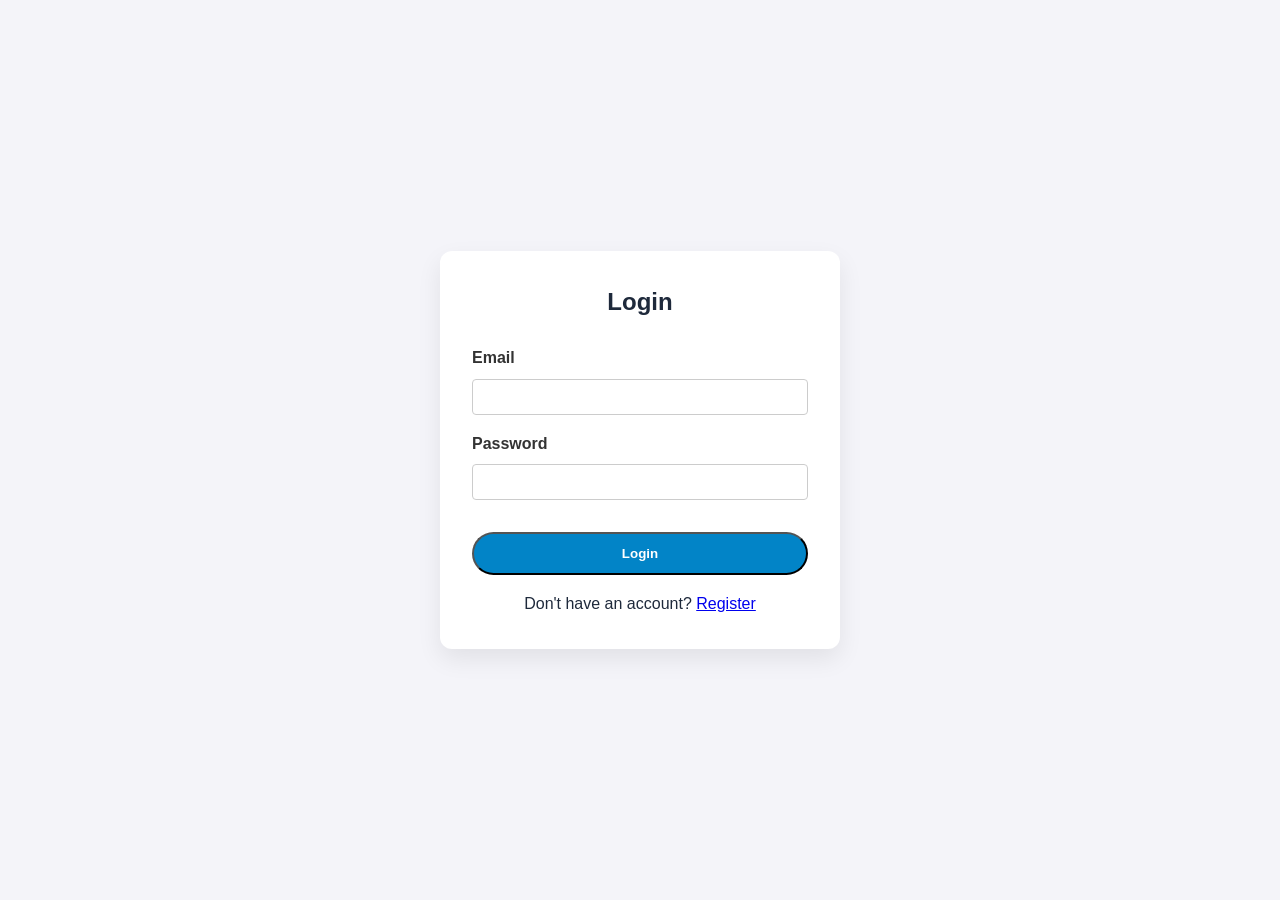
<file: Shahd_Fathy/dashboard.html>
<!DOCTYPE html>
<html lang="en">

<head>
    <meta charset="UTF-8">
    <meta name="viewport" content="width=device-width, initial-scale=1.0">
    <title>Customer Dashboard - Wanderlust</title>
    <link rel="stylesheet" href="style.css">
    <link rel="stylesheet" href="https://cdnjs.cloudflare.com/ajax/libs/font-awesome/6.5.0/css/all.min.css">
</head>

<body style="background-color: var(--bg-main);">

    <header>
        <nav>
            <div class="logo"><i class="fas fa-plane-departure"></i> Wanderlust</div>
            <div class="nav__links">
                <a href="index.html">Home</a>
                <button onclick="handleLogout()" class="nav__auth-btn" style="cursor: pointer;">Logout</button>
                <a href="my_requests.html" class="btn"
                    style="display:inline-block; margin-bottom:1rem; text-decoration:none;">
                    <i class="fas fa-clipboard-list"></i> My Service Requests
                </a>
            </div>
        </nav>
    </header>

    <main
        style="max-width: 600px; margin: 4rem auto; background: white; padding: 2.5rem; border-radius: 12px; box-shadow: var(--card-shadow);">
        <h2 style="margin-bottom: 1.5rem; color: var(--primary-dark); text-align: center;"><i
                class="fas fa-user-circle"></i> Customer Dashboard</h2>

        <div id="roleBanner" style="text-align:center; margin-bottom:1.5rem;"></div>
        <div id="loading" style="text-align: center; color: var(--text-secondary);">Loading your profile data...</div>

        <form id="profileForm" onsubmit="updateProfile(event)" style="display: none;">
            <div class="form-group" style="margin-bottom: 1.2rem;">
                <label for="username">Username</label>
                <input type="text" id="username" name="username" required
                    style="width: 100%; padding: 0.75rem; border: 1px solid #ccc; border-radius: 4px;">
            </div>

            <div class="form-group" style="margin-bottom: 1.5rem;">
                <label for="email">Email (Cannot be changed)</label>
                <input type="email" id="email" disabled
                    style="width: 100%; padding: 0.75rem; border: 1px solid #e2e8f0; background: #f1f5f9; border-radius: 4px; cursor: not-allowed;">
            </div>

            <button type="submit" class="btn" style="width: 100%; padding: 0.75rem;">Update Profile</button>
            <p id="responseMsg" style="margin-top: 1rem; text-align: center; font-weight: bold;"></p>
        </form>
    </main>

    <script>
        async function fetchUserProfile() {
            try {
                const response = await fetch('http://127.0.0.1:5001/api/user/profile', {
                    method: 'GET',
                    credentials: 'include'
                });

                if (!response.ok) {
                    window.location.href = 'login.html';
                    return;
                }

                const data = await response.json();
                document.getElementById('username').value = data.username;
                document.getElementById('email').value = data.email;

                // ✅ عرض الـ role
                const roleBanner = document.getElementById('roleBanner');
                const role = data.role || 'customer';
                const roleColors = { admin: '#ef4444', employee: '#f59e0b', customer: '#10b981' };
                roleBanner.innerHTML = `
    <span style="padding:0.5rem 1rem; border-radius:20px; color:white; background:${roleColors[role]}; font-weight:600; display:inline-block;">
        <i class="fas fa-user-shield"></i> Role: ${role}
    </span>
`;

                // ✅ أزرار الروابط حسب الصلاحية
                let extraLinks = '<a href="my_requests.html" class="btn" style="display:inline-block; margin:0.5rem 0.3rem; text-decoration:none;">My Requests</a>';
                extraLinks += '<a href="my_files.html" class="btn" style="display:inline-block; margin:0.5rem 0.3rem; text-decoration:none; background:#10b981;">My Files</a>';
                if (role === 'admin' || role === 'employee') {
                    extraLinks += '<a href="admin_requests.html" class="btn" style="display:inline-block; margin:0.5rem 0.3rem; text-decoration:none; background:#f59e0b;">Manage Requests</a>';
                }
                if (role === 'admin') {
                    extraLinks += '<a href="admin.html" class="btn" style="display:inline-block; margin:0.5rem 0.3rem; text-decoration:none; background:#ef4444;">Admin Panel</a>';
                    extraLinks += '<a href="admin_users.html" class="btn" style="display:inline-block; margin:0.5rem 0.3rem; text-decoration:none; background:#ef4444;">Manage Users</a>';
                    extraLinks += '<a href="admin_projects.html" class="btn" style="display:inline-block; margin:0.5rem 0.3rem; text-decoration:none; background:#8b5cf6;">Projects</a>';
                }

                document.getElementById('loading').style.display = 'none';
                document.getElementById('profileForm').style.display = 'block';
                document.getElementById('profileForm').insertAdjacentHTML('beforeend', `<div style="text-align:center; margin-top:1.5rem;">${extraLinks}</div>`);
            } catch (err) {
                window.location.href = 'login.html';
            }
        }

        async function updateProfile(event) {
            event.preventDefault();
            const username = document.getElementById('username').value;
            const msg = document.getElementById('responseMsg');

            try {
                const response = await fetch('http://127.0.0.1:5001/api/user/update', {
                    method: 'PUT',
                    headers: { 'Content-Type': 'application/json' },
                    body: JSON.stringify({ username }),
                    credentials: 'include'
                });

                const data = await response.json();
                if (response.ok) {
                    msg.style.color = 'green';
                    msg.textContent = 'Profile updated successfully!';
                } else {
                    msg.style.color = 'red';
                    msg.textContent = data.error || 'Update failed.';
                }
            } catch (err) {
                msg.style.color = 'red';
                msg.textContent = 'Server connection error.';
            }
        }

        // تسجيل الخروج
        async function handleLogout() {
            try {
                await fetch('http://127.0.0.1:5001/api/logout', { method: 'POST', credentials: 'include' });
                window.location.href = 'login.html';
            } catch (err) {
                window.location.href = 'login.html';
            }
        }

        fetchUserProfile();
    </script>
</body>

</html>
</file>
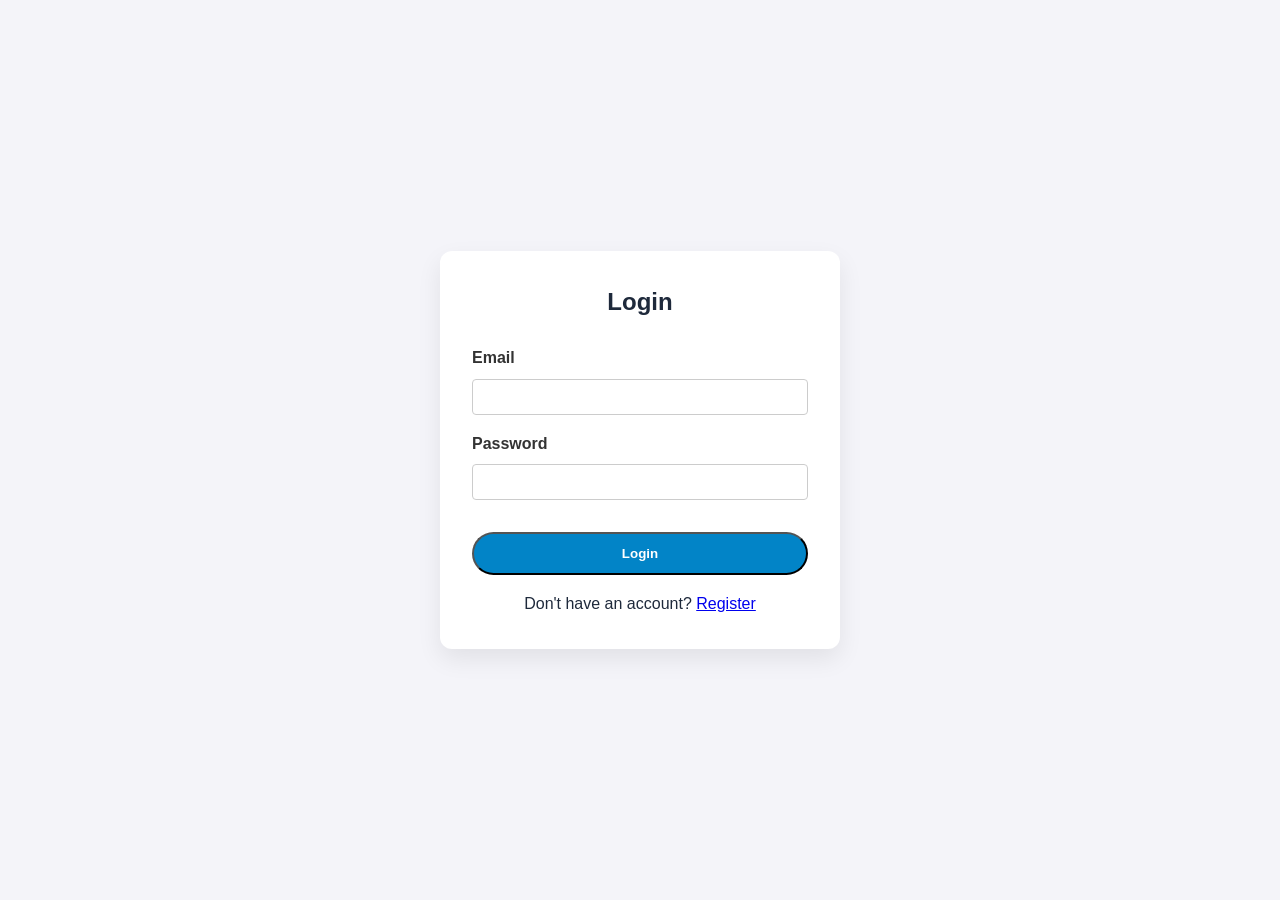
<file: Shahd_Fathy/login.html>
<!DOCTYPE html>
<html lang="en">

<head>
    <meta charset="UTF-8">
    <meta name="viewport" content="width=device-width, initial-scale=1.0">
    <title>Login - Wanderlust</title>
    <link rel="stylesheet" href="style.css">
</head>

<body style="display: flex; justify-content: center; align-items: center; height: 100vh; background-color: #f4f4f9;">

    <div class="card" style="width: 100%; max-width: 400px; padding: 2rem;">
        <h2 style="margin-bottom: 1.5rem; text-align: center;">Login</h2>
        <form id="loginForm" onsubmit="handleLogin(event)">
            <div class="form-group" style="margin-bottom: 1rem;">
                <label for="email">Email</label>
                <input type="email" id="email" name="email" required style="width: 100%; padding: 0.5rem;">
            </div>
            <div class="form-group" style="margin-bottom: 1rem;">
                <label for="password">Password</label>
                <input type="password" id="password" name="password" required style="width: 100%; padding: 0.5rem;">
            </div>
            <button type="submit" class="btn" style="width: 100%; padding: 0.75rem;">Login</button>
            <p id="responseMsg" style="margin-top: 1rem; text-align: center;"></p>
        </form>
        <p style="text-align: center; margin-top: 1rem;">Don't have an account? <a href="register.html">Register</a></p>
    </div>

    <script>
        async function handleLogin(event) {
            event.preventDefault();
            const email = document.getElementById('email').value;
            const password = document.getElementById('password').value;
            const msg = document.getElementById('responseMsg');

            try {
                const response = await fetch('http://127.0.0.1:5001/api/login', {
                    method: 'POST',
                    headers: { 'Content-Type': 'application/json' },
                    credentials: 'include',
                    body: JSON.stringify({ email, password })
                });
                const data = await response.json();

                if (response.ok) {
                    msg.style.color = 'green';
                    msg.textContent = 'Logged in successfully! Redirecting to dashboard...';

                    setTimeout(() => window.location.href = 'dashboard.html', 1500);
                } else {
                    msg.style.color = 'red';
                    msg.textContent = data.error || 'Invalid credentials.';
                }
            } catch (err) {
                msg.style.color = 'red';
                msg.textContent = 'Server connection error.';
            }
        }
    </script>
</body>

</html>
</file>
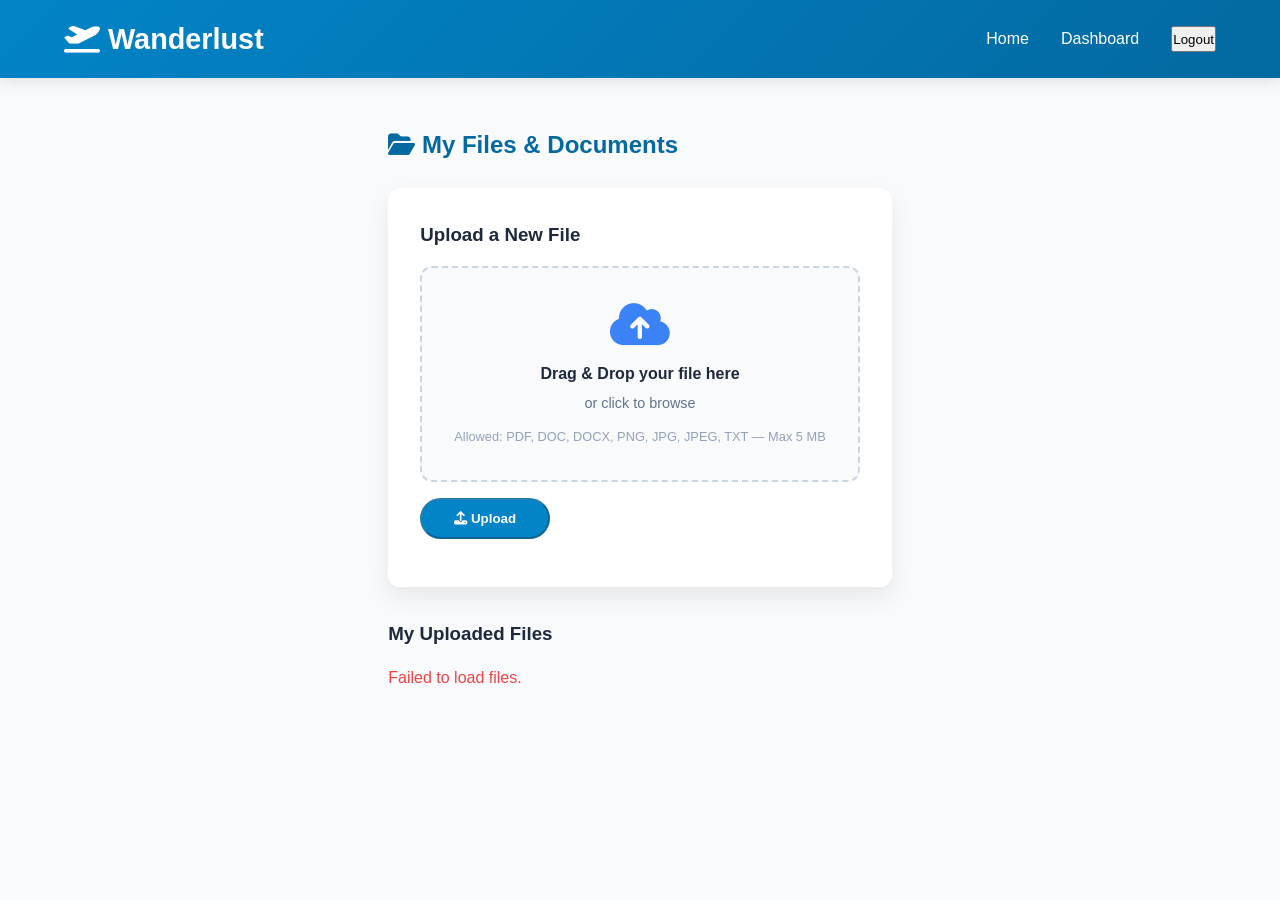
<file: Shahd_Fathy/my_files.html>
<!DOCTYPE html>
<html lang="en">

<head>
    <meta charset="UTF-8">
    <meta name="viewport" content="width=device-width, initial-scale=1.0">
    <title>My Files - Wanderlust</title>
    <link rel="stylesheet" href="style.css">
    <link rel="stylesheet" href="https://cdnjs.cloudflare.com/ajax/libs/font-awesome/6.5.0/css/all.min.css">
    <style>
        .drop-zone {
            border: 2px dashed #cbd5e1;
            border-radius: 12px;
            padding: 2rem;
            text-align: center;
            background: #f8fafc;
            cursor: pointer;
            transition: all 0.3s;
        }

        .drop-zone:hover,
        .drop-zone.dragover {
            border-color: #3b82f6;
            background: #eff6ff;
        }

        .drop-zone i {
            font-size: 3rem;
            color: #3b82f6;
            margin-bottom: 0.5rem;
        }

        .file-card {
            background: white;
            padding: 1rem 1.2rem;
            border-radius: 8px;
            box-shadow: 0 2px 8px rgba(0, 0, 0, 0.05);
            margin-bottom: 1rem;
            display: flex;
            justify-content: space-between;
            align-items: center;
            gap: 1rem;
        }

        .file-info {
            display: flex;
            align-items: center;
            gap: 1rem;
            flex: 1;
            min-width: 0;
        }

        .file-icon {
            width: 45px;
            height: 45px;
            border-radius: 8px;
            display: flex;
            align-items: center;
            justify-content: center;
            color: white;
            font-size: 1.2rem;
            flex-shrink: 0;
        }

        .file-meta {
            min-width: 0;
            flex: 1;
        }

        .file-meta strong {
            display: block;
            white-space: nowrap;
            overflow: hidden;
            text-overflow: ellipsis;
        }

        .file-meta small {
            color: #64748b;
            font-size: 0.8rem;
        }

        .btn-sm {
            padding: 0.4rem 0.8rem;
            font-size: 0.85rem;
            border-radius: 4px;
            cursor: pointer;
            text-decoration: none;
            border: none;
            color: white;
        }

        .btn-view {
            background: #3b82f6;
        }

        .btn-view:hover {
            background: #2563eb;
        }

        .btn-delete {
            background: #ef4444;
        }

        .btn-delete:hover {
            background: #dc2626;
        }
    </style>
</head>

<body>
    <header>
        <nav>
            <div class="logo"><i class="fas fa-plane-departure"></i> Wanderlust</div>
            <div class="nav__links">
                <a href="index.html">Home</a>
                <a href="dashboard.html">Dashboard</a>
                <button onclick="handleLogout()" class="nav__auth-btn" style="cursor:pointer;">Logout</button>
            </div>
        </nav>
    </header>

    <main style="max-width: 900px; margin: 3rem auto; padding: 0 5%;">
        <h2 style="color: var(--primary-dark); margin-bottom: 1.5rem;">
            <i class="fas fa-folder-open"></i> My Files & Documents
        </h2>

        <!-- Upload form -->
        <div
            style="background:white; padding:2rem; border-radius:12px; box-shadow:var(--card-shadow); margin-bottom:2rem;">
            <h3 style="margin-bottom:1rem;">Upload a New File</h3>

            <div id="dropZone" class="drop-zone">
                <i class="fas fa-cloud-upload-alt"></i>
                <p style="font-weight:600; margin:0.3rem 0;">Drag & Drop your file here</p>
                <p style="color:#64748b; font-size:0.9rem; margin:0.3rem 0;">or click to browse</p>
                <p style="color:#94a3b8; font-size:0.8rem; margin-top:0.8rem;">
                    Allowed: PDF, DOC, DOCX, PNG, JPG, JPEG, TXT — Max 5 MB
                </p>
            </div>
            <input type="file" id="fileInput" style="display:none;">

            <div id="selectedFile"
                style="display:none; margin-top:1rem; padding:0.8rem; background:#eff6ff; border-radius:6px;">
                <i class="fas fa-file"></i>
                <span id="selectedFileName" style="font-weight:600;"></span>
                <span id="selectedFileSize" style="color:#64748b; font-size:0.85rem;"></span>
                <button onclick="clearSelection()"
                    style="float:right; background:none; border:none; color:#ef4444; cursor:pointer;">
                    <i class="fas fa-times"></i>
                </button>
            </div>

            <button id="uploadBtn" onclick="uploadFile()" class="btn" style="margin-top:1rem; padding:0.7rem 2rem;"
                disabled>
                <i class="fas fa-upload"></i> Upload
            </button>

            <p id="uploadMsg" style="margin-top:1rem; font-weight:bold;"></p>
        </div>

        <!-- Files list -->
        <h3 style="margin-bottom:1rem;">My Uploaded Files</h3>
        <div id="filesList">
            <p style="color:#64748b;">Loading...</p>
        </div>
    </main>

    <script>
        const API = 'http://127.0.0.1:5001';
        let currentFile = null;

        // ==================== File Selection ====================
        const dropZone = document.getElementById('dropZone');
        const fileInput = document.getElementById('fileInput');

        dropZone.addEventListener('click', () => fileInput.click());

        dropZone.addEventListener('dragover', (e) => {
            e.preventDefault();
            dropZone.classList.add('dragover');
        });

        dropZone.addEventListener('dragleave', () => {
            dropZone.classList.remove('dragover');
        });

        dropZone.addEventListener('drop', (e) => {
            e.preventDefault();
            dropZone.classList.remove('dragover');
            if (e.dataTransfer.files.length > 0) {
                handleFileSelected(e.dataTransfer.files[0]);
            }
        });

        fileInput.addEventListener('change', (e) => {
            if (e.target.files.length > 0) {
                handleFileSelected(e.target.files[0]);
            }
        });

        function handleFileSelected(file) {
            currentFile = file;
            document.getElementById('selectedFileName').textContent = file.name;
            document.getElementById('selectedFileSize').textContent = ` (${formatSize(file.size)})`;
            document.getElementById('selectedFile').style.display = 'block';
            document.getElementById('uploadBtn').disabled = false;
            document.getElementById('uploadMsg').textContent = '';
        }

        function clearSelection() {
            currentFile = null;
            fileInput.value = '';
            document.getElementById('selectedFile').style.display = 'none';
            document.getElementById('uploadBtn').disabled = true;
        }

        // ==================== Upload ====================
        async function uploadFile() {
            if (!currentFile) return;

            const msg = document.getElementById('uploadMsg');
            const btn = document.getElementById('uploadBtn');

            const formData = new FormData();
            formData.append('file', currentFile);

            btn.disabled = true;
            btn.innerHTML = '<i class="fas fa-spinner fa-spin"></i> Uploading...';
            msg.textContent = '';

            try {
                const res = await fetch(`${API}/api/files/upload`, {
                    method: 'POST',
                    credentials: 'include',
                    body: formData
                });
                const data = await res.json();

                if (res.ok) {
                    msg.style.color = 'green';
                    msg.textContent = '✅ File uploaded successfully!';
                    clearSelection();
                    loadFiles();
                } else {
                    msg.style.color = 'red';
                    msg.textContent = '❌ ' + (data.error || 'Upload failed.');
                }
            } catch (err) {
                msg.style.color = 'red';
                msg.textContent = '❌ Server connection error.';
            }

            btn.disabled = false;
            btn.innerHTML = '<i class="fas fa-upload"></i> Upload';
        }

        // ==================== List Files ====================
        async function loadFiles() {
            const list = document.getElementById('filesList');
            try {
                const res = await fetch(`${API}/api/files/my`, { credentials: 'include' });
                if (!res.ok) {
                    list.innerHTML = '<p style="color:#ef4444;">Failed to load files.</p>';
                    return;
                }
                const files = await res.json();

                if (files.length === 0) {
                    list.innerHTML = `
                        <div style="text-align:center; padding:2rem; color:#64748b; background:white; border-radius:8px;">
                            <i class="fas fa-folder-open" style="font-size:3rem; color:#cbd5e1; margin-bottom:1rem;"></i>
                            <p>No files uploaded yet.</p>
                        </div>
                    `;
                    return;
                }

                list.innerHTML = files.map(f => `
                    <div class="file-card">
                        <div class="file-info">
                            <div class="file-icon" style="background:${iconColor(f.type)};">
                                <i class="${iconClass(f.type)}"></i>
                            </div>
                            <div class="file-meta">
                                <strong title="${f.original_name}">${f.original_name}</strong>
                                <small>${formatSize(f.size)} • ${f.uploaded_at}</small>
                            </div>
                        </div>
                        <div style="display:flex; gap:0.5rem;">
                            <a href="${API}${f.url}" target="_blank" class="btn-sm btn-view">
                                <i class="fas fa-eye"></i> View
                            </a>
                            <button onclick="deleteFile(${f.id})" class="btn-sm btn-delete">
                                <i class="fas fa-trash"></i>
                            </button>
                        </div>
                    </div>
                `).join('');
            } catch (err) {
                list.innerHTML = '<p style="color:#ef4444;">Failed to load files.</p>';
            }
        }

        // ==================== Delete ====================
        async function deleteFile(id) {
            if (!confirm('Are you sure you want to delete this file?')) return;

            try {
                const res = await fetch(`${API}/api/files/${id}`, {
                    method: 'DELETE',
                    credentials: 'include'
                });
                const data = await res.json();

                if (res.ok) {
                    loadFiles();
                } else {
                    alert(data.error || 'Delete failed.');
                }
            } catch (err) {
                alert('Server error.');
            }
        }

        // ==================== Helpers ====================
        function formatSize(bytes) {
            if (bytes < 1024) return bytes + ' B';
            if (bytes < 1024 * 1024) return (bytes / 1024).toFixed(1) + ' KB';
            return (bytes / (1024 * 1024)).toFixed(2) + ' MB';
        }

        function iconClass(type) {
            const map = {
                pdf: 'fas fa-file-pdf',
                doc: 'fas fa-file-word',
                docx: 'fas fa-file-word',
                png: 'fas fa-file-image',
                jpg: 'fas fa-file-image',
                jpeg: 'fas fa-file-image',
                txt: 'fas fa-file-alt'
            };
            return map[type] || 'fas fa-file';
        }

        function iconColor(type) {
            const map = {
                pdf: '#ef4444',
                doc: '#3b82f6',
                docx: '#3b82f6',
                png: '#10b981',
                jpg: '#10b981',
                jpeg: '#10b981',
                txt: '#f59e0b'
            };
            return map[type] || '#64748b';
        }

        async function handleLogout() {
            await fetch(`${API}/api/logout`, { method: 'POST', credentials: 'include' });
            window.location.href = 'login.html';
        }

        loadFiles();
    </script>
</body>

</html>
</file>
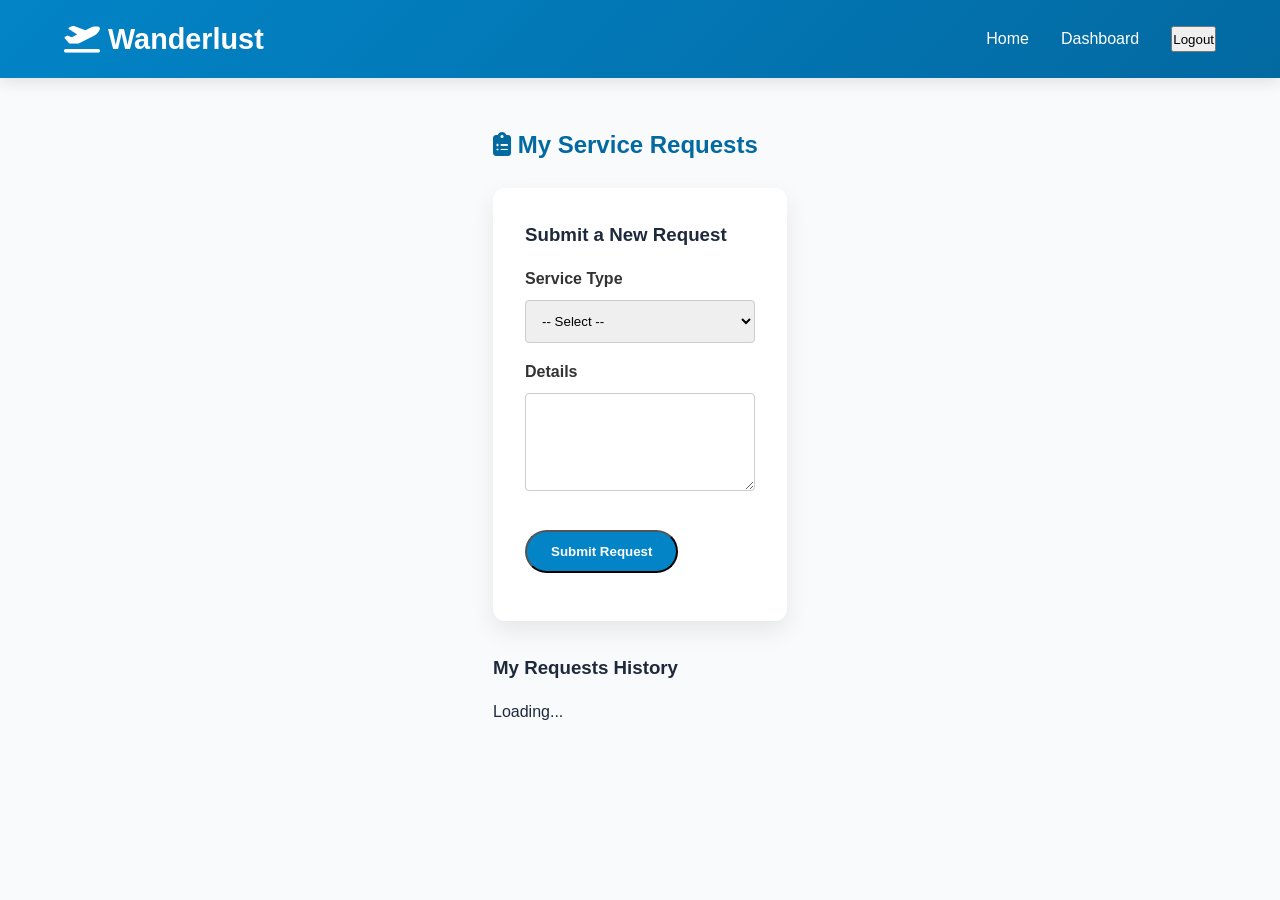
<file: Shahd_Fathy/my_requests.html>
<!DOCTYPE html>
<html lang="en">

<head>
    <meta charset="UTF-8">
    <meta name="viewport" content="width=device-width, initial-scale=1.0">
    <title>My Requests - Wanderlust</title>
    <link rel="stylesheet" href="style.css">
    <link rel="stylesheet" href="https://cdnjs.cloudflare.com/ajax/libs/font-awesome/6.5.0/css/all.min.css">
</head>

<body>
    <header>
        <nav>
            <div class="logo"><i class="fas fa-plane-departure"></i> Wanderlust</div>
            <div class="nav__links">
                <a href="index.html">Home</a>
                <a href="dashboard.html">Dashboard</a>
                <button onclick="handleLogout()" class="nav__auth-btn" style="cursor:pointer;">Logout</button>
            </div>
        </nav>
    </header>

    <main style="max-width: 900px; margin: 3rem auto; padding: 0 5%;">
        <h2 style="color: var(--primary-dark); margin-bottom: 1.5rem;">
            <i class="fas fa-clipboard-list"></i> My Service Requests
        </h2>

        <!-- Submit form -->
        <div
            style="background:white; padding:2rem; border-radius:12px; box-shadow:var(--card-shadow); margin-bottom:2rem;">
            <h3 style="margin-bottom:1rem;">Submit a New Request</h3>
            <form id="requestForm" onsubmit="submitRequest(event)">
                <div class="form-group" style="margin-bottom:1rem;">
                    <label for="service_type">Service Type</label>
                    <select id="service_type" required
                        style="width:100%; padding:0.75rem; border:1px solid #ccc; border-radius:4px;">
                        <option value="">-- Select --</option>
                        <option value="Flight Booking">Flight Booking</option>
                        <option value="Hotel Accommodation">Hotel Accommodation</option>
                        <option value="Guided Tours">Guided Tours</option>
                        <option value="Custom Package">Custom Package</option>
                        <option value="Other">Other</option>
                    </select>
                </div>
                <div class="form-group" style="margin-bottom:1rem;">
                    <label for="details">Details</label>
                    <textarea id="details" rows="4" required
                        style="width:100%; padding:0.75rem; border:1px solid #ccc; border-radius:4px;"></textarea>
                </div>
                <button type="submit" class="btn" style="padding:0.75rem 1.5rem;">Submit Request</button>
                <p id="formMsg" style="margin-top:1rem; font-weight:bold;"></p>
            </form>
        </div>

        <!-- My requests list -->
        <h3 style="margin-bottom:1rem;">My Requests History</h3>
        <div id="requestsList">
            <p>Loading...</p>
        </div>
    </main>

    <script>
        const API = 'http://127.0.0.1:5001';

        async function loadMyRequests() {
            try {
                const res = await fetch(`${API}/api/requests/my`, { credentials: 'include' });
                if (!res.ok) { window.location.href = 'login.html'; return; }
                const data = await res.json();
                const list = document.getElementById('requestsList');

                if (data.length === 0) {
                    list.innerHTML = '<p style="color:#64748b;">No requests yet.</p>';
                    return;
                }

                list.innerHTML = data.map(r => `
                    <div style="background:white; padding:1.2rem; border-radius:8px; box-shadow:0 4px 10px rgba(0,0,0,0.05); margin-bottom:1rem;">
                        <div style="display:flex; justify-content:space-between; align-items:center;">
                            <strong>${r.service_type}</strong>
                            <span style="padding:0.3rem 0.8rem; border-radius:20px; font-size:0.85rem; color:white; background:${statusColor(r.status)};">
                                ${r.status}
                            </span>
                        </div>
                        <p style="margin:0.5rem 0; color:#64748b;">${r.details}</p>
                        <small style="color:#94a3b8;">Created: ${r.created_at} | Updated: ${r.updated_at}</small>
                    </div>
                `).join('');
            } catch (err) {
                console.error(err);
            }
        }

        function statusColor(status) {
            return {
                'pending': '#f59e0b',
                'in_progress': '#3b82f6',
                'completed': '#10b981',
                'rejected': '#ef4444'
            }[status] || '#64748b';
        }

        async function submitRequest(e) {
            e.preventDefault();
            const service_type = document.getElementById('service_type').value;
            const details = document.getElementById('details').value;
            const msg = document.getElementById('formMsg');

            try {
                const res = await fetch(`${API}/api/requests`, {
                    method: 'POST',
                    headers: { 'Content-Type': 'application/json' },
                    credentials: 'include',
                    body: JSON.stringify({ service_type, details })
                });
                const data = await res.json();

                if (res.ok) {
                    msg.style.color = 'green';
                    msg.textContent = 'Request submitted!';
                    document.getElementById('requestForm').reset();
                    loadMyRequests();
                } else {
                    msg.style.color = 'red';
                    msg.textContent = data.error || 'Failed.';
                }
            } catch (err) {
                msg.style.color = 'red';
                msg.textContent = 'Server error.';
            }
        }

        async function handleLogout() {
            await fetch(`${API}/api/logout`, { method: 'POST', credentials: 'include' });
            window.location.href = 'login.html';
        }

        loadMyRequests();
    </script>
</body>

</html>
</file>
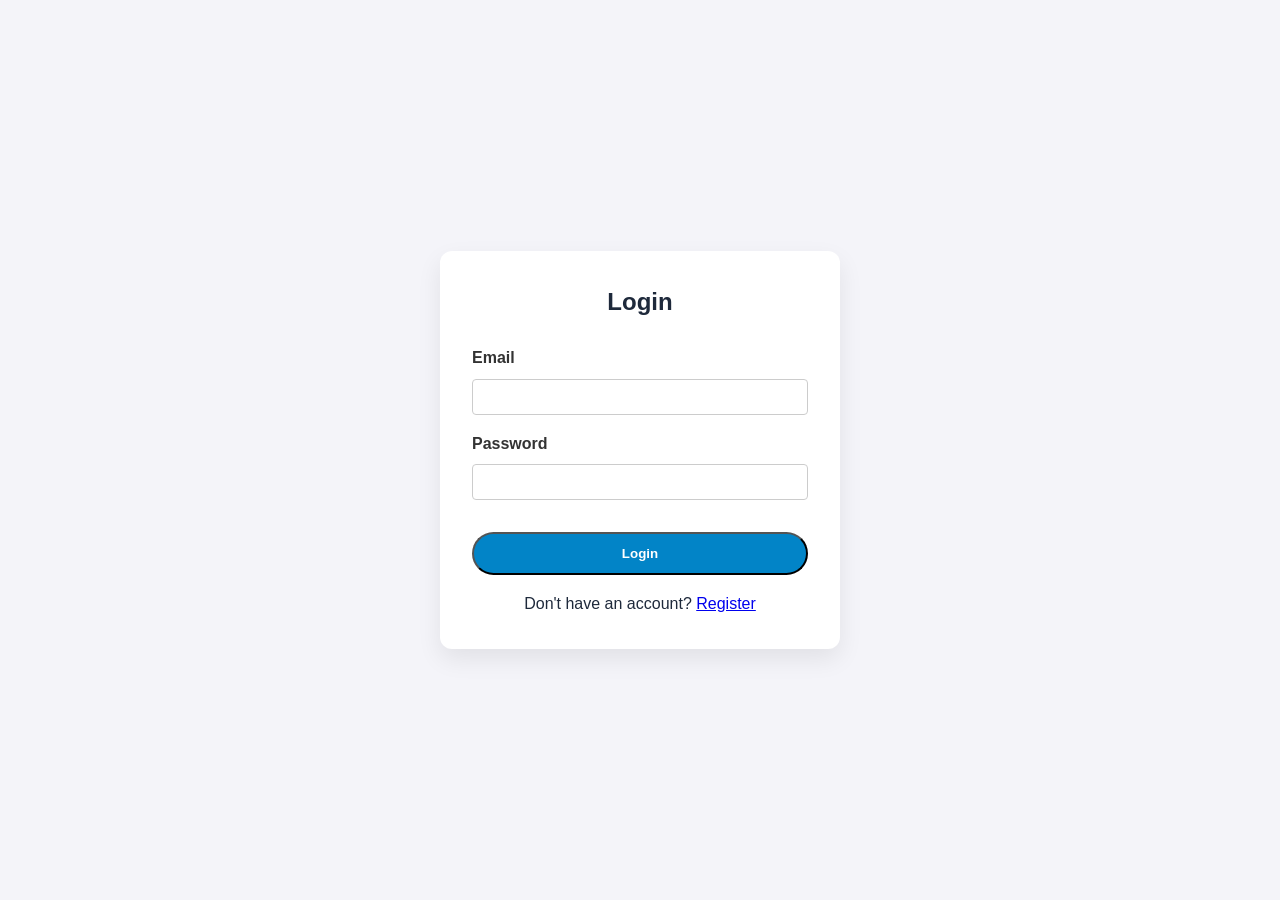
<file: Shahd_Fathy/project_details.html>
<!DOCTYPE html>
<html lang="en">

<head>
    <meta charset="UTF-8">
    <meta name="viewport" content="width=device-width, initial-scale=1.0">
    <title>Project Details - Wanderlust</title>
    <link rel="stylesheet" href="style.css">
    <link rel="stylesheet" href="https://cdnjs.cloudflare.com/ajax/libs/font-awesome/6.5.0/css/all.min.css">
    <style>
        .detail-card {
            background: white;
            padding: 1.5rem;
            border-radius: 10px;
            box-shadow: 0 4px 12px rgba(0, 0, 0, 0.06);
            margin-bottom: 1.5rem;
        }

        .detail-row {
            display: flex;
            margin-bottom: 1rem;
            align-items: flex-start;
        }

        .detail-row label {
            width: 140px;
            font-weight: 600;
            color: #64748b;
            flex-shrink: 0;
        }

        .detail-row .value {
            flex: 1;
            color: #1e293b;
        }

        .status-badge {
            padding: 0.3rem 0.8rem;
            border-radius: 20px;
            color: white;
            font-size: 0.85rem;
            font-weight: 600;
            display: inline-block;
        }

        .member-chip {
            display: inline-flex;
            align-items: center;
            gap: 0.5rem;
            background: #e0e7ff;
            color: #3730a3;
            padding: 0.4rem 0.8rem;
            border-radius: 20px;
            margin: 0.3rem;
            font-size: 0.9rem;
        }

        .member-chip button {
            background: none;
            border: none;
            color: #ef4444;
            cursor: pointer;
            font-size: 1rem;
            padding: 0;
            margin-left: 0.3rem;
        }
    </style>
</head>

<body style="padding:2rem; background:#f1f5f9;">

    <div style="max-width:900px; margin:0 auto;">

        <div style="margin-bottom:1.5rem; display:flex; justify-content:space-between; align-items:center;">
            <a href="admin_projects.html" style="text-decoration:none; color:#3b82f6; font-weight:600;">
                <i class="fas fa-arrow-left"></i> Back to Projects
            </a>
            <div>
                <button id="editBtn" onclick="toggleEdit()" class="btn"
                    style="padding:0.5rem 1rem; background:#3b82f6; display:none;">
                    <i class="fas fa-edit"></i> Edit
                </button>
                <button id="deleteBtn" onclick="deleteProject()" class="btn"
                    style="padding:0.5rem 1rem; background:#ef4444; display:none;">
                    <i class="fas fa-trash"></i> Delete
                </button>
            </div>
        </div>

        <div id="loading" style="text-align:center; padding:3rem;">Loading...</div>

        <!-- View Mode -->
        <div id="viewMode" style="display:none;">
            <div class="detail-card">
                <h1 id="viewTitle" style="color:#1e293b; margin-bottom:1rem;"></h1>
                <div class="detail-row">
                    <label>Status:</label>
                    <div class="value"><span id="viewStatus" class="status-badge"></span></div>
                </div>
                <div class="detail-row">
                    <label>Client:</label>
                    <div class="value" id="viewClient">—</div>
                </div>
                <div class="detail-row">
                    <label>Description:</label>
                    <div class="value" id="viewDescription">—</div>
                </div>
                <div class="detail-row">
                    <label>Created:</label>
                    <div class="value" id="viewCreated">—</div>
                </div>
                <div class="detail-row">
                    <label>Updated:</label>
                    <div class="value" id="viewUpdated">—</div>
                </div>
            </div>

            <!-- Team -->
            <div class="detail-card">
                <h3 style="margin-bottom:1rem; color:#1e293b;">
                    <i class="fas fa-users"></i> Team Members
                </h3>
                <div id="membersList"></div>

                <!-- Add member form (admin only) -->
                <div id="addMemberSection"
                    style="display:none; margin-top:1rem; padding-top:1rem; border-top:1px solid #e2e8f0;">
                    <label style="font-weight:600; color:#475569;">Add Team Member:</label>
                    <div style="display:flex; gap:0.5rem; margin-top:0.5rem;">
                        <select id="userSelect"
                            style="flex:1; padding:0.6rem; border:1px solid #cbd5e1; border-radius:6px;"></select>
                        <button onclick="addMember()" class="btn" style="padding:0.6rem 1.2rem; background:#10b981;">
                            <i class="fas fa-plus"></i> Add
                        </button>
                    </div>
                </div>
            </div>
        </div>

        <!-- Edit Mode -->
        <div id="editMode" style="display:none;">
            <div class="detail-card">
                <h3 style="margin-bottom:1.5rem; color:#1e293b;">Edit Project</h3>
                <form onsubmit="saveEdit(event)">
                    <div style="margin-bottom:1rem;">
                        <label style="display:block; font-weight:600; color:#475569; margin-bottom:0.4rem;">Title
                            *</label>
                        <input type="text" id="editTitle" required
                            style="width:100%; padding:0.6rem; border:1px solid #cbd5e1; border-radius:6px;">
                    </div>
                    <div style="margin-bottom:1rem;">
                        <label
                            style="display:block; font-weight:600; color:#475569; margin-bottom:0.4rem;">Description</label>
                        <textarea id="editDescription" rows="4"
                            style="width:100%; padding:0.6rem; border:1px solid #cbd5e1; border-radius:6px;"></textarea>
                    </div>
                    <div style="margin-bottom:1rem;">
                        <label style="display:block; font-weight:600; color:#475569; margin-bottom:0.4rem;">Status
                            *</label>
                        <select id="editStatus" required
                            style="width:100%; padding:0.6rem; border:1px solid #cbd5e1; border-radius:6px;">
                            <option value="not_started">Not Started</option>
                            <option value="in_progress">In Progress</option>
                            <option value="completed">Completed</option>
                            <option value="on_hold">On Hold</option>
                        </select>
                    </div>
                    <div style="margin-bottom:1rem;">
                        <label
                            style="display:block; font-weight:600; color:#475569; margin-bottom:0.4rem;">Client</label>
                        <select id="editClient"
                            style="width:100%; padding:0.6rem; border:1px solid #cbd5e1; border-radius:6px;">
                            <option value="">-- No Client --</option>
                        </select>
                    </div>
                    <div style="display:flex; gap:0.5rem;">
                        <button type="submit" class="btn" style="flex:1; background:#10b981;">Save Changes</button>
                        <button type="button" onclick="toggleEdit()" class="btn"
                            style="flex:1; background:#64748b;">Cancel</button>
                    </div>
                </form>
            </div>
        </div>

    </div>

    <script>
        const API = 'http://127.0.0.1:5001';
        const params = new URLSearchParams(window.location.search);
        const projectId = params.get('id');

        let currentProject = null;
        let currentUserRole = null;
        let currentUserId = null;

        if (!projectId) {
            alert('No project ID provided');
            window.location.href = 'admin_projects.html';
        }

        // ==================== Auth ====================
        async function checkAccess() {
            try {
                const res = await fetch(`${API}/api/check-auth`, { credentials: 'include' });
                const data = await res.json();
                if (!data.authenticated || (data.role !== 'admin' && data.role !== 'employee')) {
                    window.location.href = 'login.html';
                    return;
                }
                currentUserRole = data.role;
                // نجيب بيانات المستخدم الحالي
                const pRes = await fetch(`${API}/api/user/profile`, { credentials: 'include' });
                const pData = await pRes.json();
                currentUserId = pData.id || null;
            } catch {
                window.location.href = 'login.html';
            }
        }

        // ==================== Load Project ====================
        async function loadProject() {
            try {
                const res = await fetch(`${API}/api/projects/${projectId}`, { credentials: 'include' });
                if (res.status === 403) {
                    alert('You are not assigned to this project');
                    window.location.href = 'admin_projects.html';
                    return;
                }
                if (res.status === 404) {
                    alert('Project not found');
                    window.location.href = 'admin_projects.html';
                    return;
                }
                currentProject = await res.json();
                renderView();
            } catch (err) {
                console.error(err);
            }
        }

        function renderView() {
            document.getElementById('loading').style.display = 'none';
            document.getElementById('viewMode').style.display = 'block';

            const p = currentProject;

            document.getElementById('viewTitle').textContent = p.title;
            const statusEl = document.getElementById('viewStatus');
            statusEl.textContent = statusLabel(p.status);
            statusEl.style.background = statusColor(p.status);

            document.getElementById('viewClient').textContent = p.client_name || '—';
            document.getElementById('viewDescription').textContent = p.description || '—';
            document.getElementById('viewCreated').textContent = p.created_at;
            document.getElementById('viewUpdated').textContent = p.updated_at;

            // Members
            const membersList = document.getElementById('membersList');
            if (p.members.length === 0) {
                membersList.innerHTML = '<p style="color:#64748b;">No team members assigned yet.</p>';
            } else {
                membersList.innerHTML = p.members.map(m => `
                    <span class="member-chip">
                        <i class="fas fa-user-circle"></i> ${m.username} (${m.role})
                        ${currentUserRole === 'admin' ? `<button onclick="removeMember(${m.id})" title="Remove"><i class="fas fa-times"></i></button>` : ''}
                    </span>
                `).join('');
            }

            // Buttons حسب الصلاحية
            if (currentUserRole === 'admin' || currentUserRole === 'employee') {
                document.getElementById('editBtn').style.display = 'inline-block';
            }
            if (currentUserRole === 'admin') {
                document.getElementById('deleteBtn').style.display = 'inline-block';
                document.getElementById('addMemberSection').style.display = 'block';
                loadUsersDropdown();
            }
        }

        // ==================== Edit ====================
        function toggleEdit() {
            const view = document.getElementById('viewMode');
            const edit = document.getElementById('editMode');

            if (edit.style.display === 'none') {
                // املأ الفورم
                document.getElementById('editTitle').value = currentProject.title;
                document.getElementById('editDescription').value = currentProject.description || '';
                document.getElementById('editStatus').value = currentProject.status;
                loadClientsDropdown(currentProject.client_id);

                view.style.display = 'none';
                edit.style.display = 'block';
            } else {
                view.style.display = 'block';
                edit.style.display = 'none';
            }
        }

        async function saveEdit(e) {
            e.preventDefault();
            const payload = {
                title: document.getElementById('editTitle').value,
                description: document.getElementById('editDescription').value,
                status: document.getElementById('editStatus').value,
                client_id: document.getElementById('editClient').value || null
            };

            try {
                const res = await fetch(`${API}/api/projects/${projectId}`, {
                    method: 'PUT',
                    headers: { 'Content-Type': 'application/json' },
                    credentials: 'include',
                    body: JSON.stringify(payload)
                });
                const data = await res.json();

                if (res.ok) {
                    await loadProject();
                    toggleEdit();
                } else {
                    alert(data.error || 'Update failed.');
                }
            } catch (err) { alert('Server error.'); }
        }

        // ==================== Delete ====================
        async function deleteProject() {
            if (!confirm('Delete this project permanently? This cannot be undone.')) return;

            try {
                const res = await fetch(`${API}/api/projects/${projectId}`, {
                    method: 'DELETE',
                    credentials: 'include'
                });
                if (res.ok) {
                    alert('Project deleted');
                    window.location.href = 'admin_projects.html';
                } else {
                    const data = await res.json();
                    alert(data.error || 'Delete failed.');
                }
            } catch (err) { alert('Server error.'); }
        }

        // ==================== Members ====================
        async function loadUsersDropdown() {
            const res = await fetch(`${API}/api/users/list`, { credentials: 'include' });
            const users = await res.json();
            const select = document.getElementById('userSelect');

            // استبعد الأعضاء الموجودين بالفعل
            const existingIds = currentProject.members.map(m => m.id);
            const available = users.filter(u => !existingIds.includes(u.id));

            select.innerHTML = '<option value="">-- Select User --</option>';
            available.forEach(u => {
                select.innerHTML += `<option value="${u.id}">${u.username} (${u.role})</option>`;
            });
        }

        async function addMember() {
            const userId = document.getElementById('userSelect').value;
            if (!userId) { alert('Select a user first'); return; }

            try {
                const res = await fetch(`${API}/api/projects/${projectId}/members`, {
                    method: 'POST',
                    headers: { 'Content-Type': 'application/json' },
                    credentials: 'include',
                    body: JSON.stringify({ user_id: parseInt(userId) })
                });
                const data = await res.json();
                if (res.ok) {
                    await loadProject();
                } else {
                    alert(data.error || 'Failed to add member.');
                }
            } catch (err) { alert('Server error.'); }
        }

        async function removeMember(userId) {
            if (!confirm('Remove this member from the project?')) return;

            try {
                const res = await fetch(`${API}/api/projects/${projectId}/members/${userId}`, {
                    method: 'DELETE',
                    credentials: 'include'
                });
                if (res.ok) {
                    await loadProject();
                } else {
                    const data = await res.json();
                    alert(data.error || 'Failed.');
                }
            } catch (err) { alert('Server error.'); }
        }

        // ==================== Clients ====================
        async function loadClientsDropdown(selectedId) {
            const res = await fetch(`${API}/api/clients`, { credentials: 'include' });
            const clients = await res.json();
            const select = document.getElementById('editClient');
            select.innerHTML = '<option value="">-- No Client --</option>';
            clients.forEach(c => {
                const selected = (c.id === selectedId) ? 'selected' : '';
                select.innerHTML += `<option value="${c.id}" ${selected}>${c.name}</option>`;
            });
        }

        // ==================== Helpers ====================
        function statusColor(s) {
            return {
                'not_started': '#64748b',
                'in_progress': '#f59e0b',
                'completed': '#10b981',
                'on_hold': '#ef4444'
            }[s] || '#64748b';
        }

        function statusLabel(s) {
            return {
                'not_started': 'Not Started',
                'in_progress': 'In Progress',
                'completed': 'Completed',
                'on_hold': 'On Hold'
            }[s] || s;
        }

        // ==================== Init ====================
        (async () => {
            await checkAccess();
            await loadProject();
        })();
    </script>
</body>

</html>
</file>
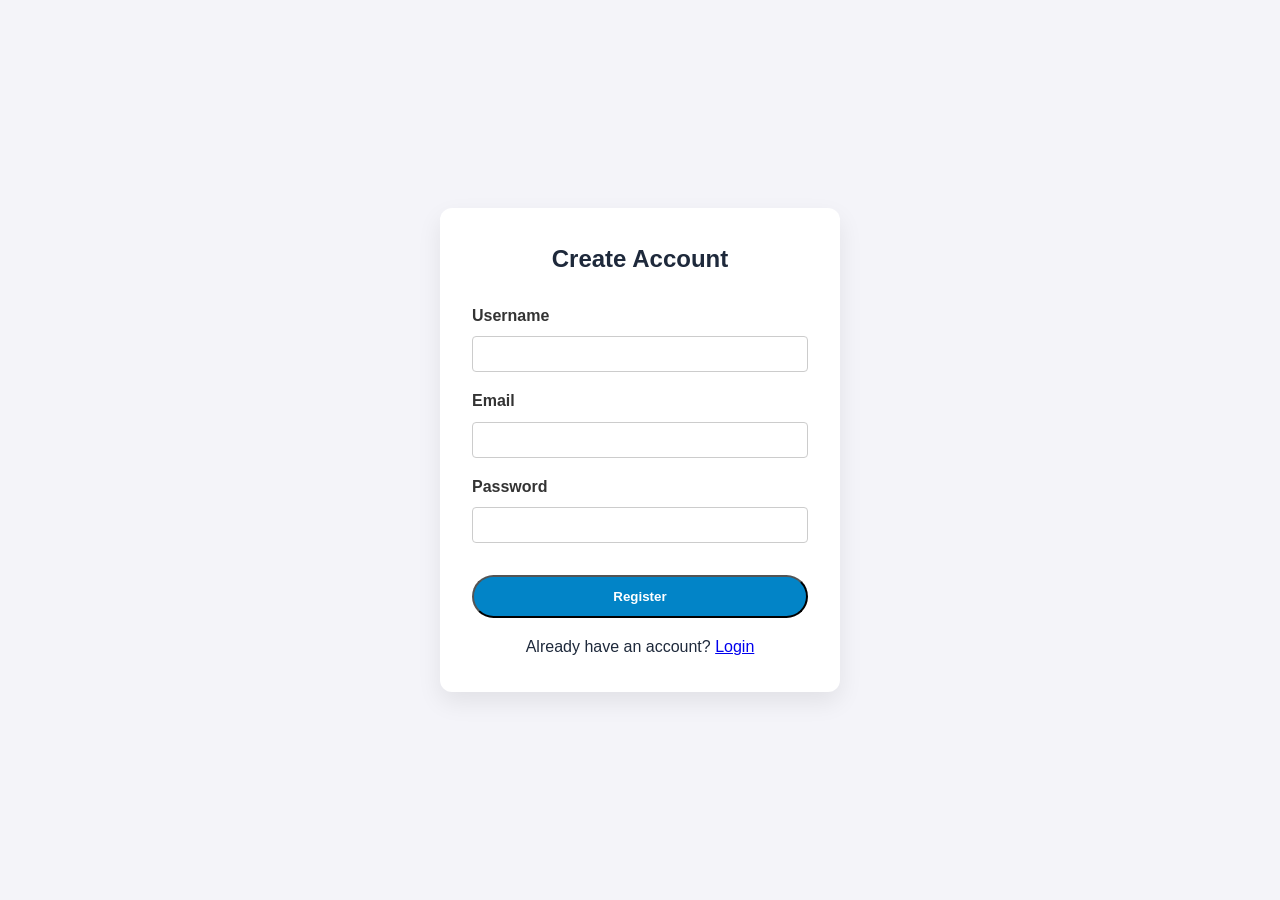
<file: Shahd_Fathy/register.html>
<!DOCTYPE html>
<html lang="en">

<head>
    <meta charset="UTF-8">
    <meta name="viewport" content="width=device-width, initial-scale=1.0">
    <title>Register - Wanderlust</title>
    <link rel="stylesheet" href="style.css">
</head>

<body style="display: flex; justify-content: center; align-items: center; height: 100vh; background-color: #f4f4f9;">

    <div class="card" style="width: 100%; max-width: 400px; padding: 2rem;">
        <h2 style="margin-bottom: 1.5rem; text-align: center;">Create Account</h2>
        <form id="registerForm" onsubmit="handleRegister(event)">
            <div class="form-group" style="margin-bottom: 1rem;">
                <label for="username">Username</label>
                <input type="text" id="username" name="username" required style="width: 100%; padding: 0.5rem;">
            </div>
            <div class="form-group" style="margin-bottom: 1rem;">
                <label for="email">Email</label>
                <input type="email" id="email" name="email" required style="width: 100%; padding: 0.5rem;">
            </div>
            <div class="form-group" style="margin-bottom: 1rem;">
                <label for="password">Password</label>
                <input type="password" id="password" name="password" required style="width: 100%; padding: 0.5rem;">
            </div>
            <button type="submit" class="btn" style="width: 100%; padding: 0.75rem;">Register</button>
            <p id="responseMsg" style="margin-top: 1rem; text-align: center;"></p>
        </form>
        <p style="text-align: center; margin-top: 1rem;">Already have an account? <a href="login.html">Login</a></p>
    </div>

    <script>
        async function handleRegister(event) {
            event.preventDefault();
            const username = document.getElementById('username').value;
            const email = document.getElementById('email').value;
            const password = document.getElementById('password').value;
            const msg = document.getElementById('responseMsg');

            try {
                const response = await fetch('http://127.0.0.1:5001/api/register', {
                    method: 'POST',
                    headers: { 'Content-Type': 'application/json' },
                    body: JSON.stringify({ username, email, password })
                });
                const data = await response.json();

                if (response.ok) {
                    msg.style.color = 'green';
                    msg.textContent = 'Registered successfully! Redirecting to login...';
                    setTimeout(() => window.location.href = 'login.html', 2000);
                } else {
                    msg.style.color = 'red';
                    msg.textContent = data.error || 'Registration failed.';
                }
            } catch (err) {
                msg.style.color = 'red';
                msg.textContent = 'Server connection error.';
            }
        }
    </script>
</body>

</html>
</file>
<file: Shahd_Fathy/style.css>
*,
*::before,
*::after {
    margin: 0;
    padding: 0;
    box-sizing: border-box;
}

:root {
    --primary: #0284c7;
    --primary-dark: #0369a1;
    --bg-main: #f8fafc;
    --text-primary: #1e293b;
    --text-secondary: #64748b;
    --card-shadow: 0 10px 25px rgba(0, 0, 0, 0.08);
}

body {
    font-family: 'Inter', sans-serif;
    background: var(--bg-main);
    color: var(--text-primary);
    line-height: 1.6;
    min-height: 100vh;
    display: flex;
    flex-direction: column;
}

header {
    background: linear-gradient(135deg, var(--primary), var(--primary-dark));
    color: white;
    padding: 1rem 5%;
    position: sticky;
    top: 0;
    z-index: 100;
    box-shadow: 0 4px 15px rgba(0, 0, 0, 0.1);
}

nav {
    max-width: 1200px;
    margin: 0 auto;
    display: flex;
    justify-content: space-between;
    align-items: center;
}

.logo {
    font-family: 'Poppins', sans-serif;
    font-size: 1.8rem;
    font-weight: 600;
}

.nav__links {
    display: flex;
    gap: 2rem;
}

.nav__links a {
    color: white;
    text-decoration: none;
    font-weight: 500;
    transition: opacity 0.3s;
}

.nav__links a:hover {
    opacity: 0.8;
}

.user-menu-container {
    position: relative;
    display: inline-block;
}

.user-icon-btn {
    background: transparent;
    border: 1px solid rgba(255, 255, 255, 0.4);
    color: white;
    width: 40px;
    height: 40px;
    border-radius: 50%;
    display: flex;
    align-items: center;
    justify-content: center;
    cursor: pointer;
    transition: all 0.3s ease;
    font-size: 1.1rem;
}

.user-icon-btn:hover {
    background: white;
    color: var(--primary-dark);
    border-color: white;
}

.dropdown-menu {
    display: none;
    position: absolute;
    right: 0;
    top: 50px;
    background: white;
    min-width: 160px;
    box-shadow: 0 10px 25px rgba(0, 0, 0, 0.15);
    border-radius: 8px;
    overflow: hidden;
    z-index: 1000;
}

.dropdown-menu a {
    color: var(--text-primary);
    padding: 12px 16px;
    text-decoration: none;
    display: block;
    font-size: 0.95rem;
    font-weight: 500;
    transition: background 0.2s;
}

.dropdown-menu a:hover {
    background: #f1f5f9;
    color: var(--primary);
}

.user-menu-container:hover .dropdown-menu {
    display: block;
}

/* Hero Section */
.hero {
    background: url('images/background.jpg') center/cover no-repeat;
    height: 60vh;
    display: flex;
    align-items: center;
    justify-content: center;
    text-align: center;
    color: white;
    position: relative;
    padding: 0 1rem;
}

.hero::after {
    content: '';
    position: absolute;
    top: 0;
    left: 0;
    width: 100%;
    height: 100%;
    background: rgba(0, 0, 0, 0.4);
    z-index: 1;
}

.hero__content {
    position: relative;
    z-index: 2;
    max-width: 700px;
}

.hero__content h1 {
    font-size: 3rem;
    margin-bottom: 1rem;
    font-family: 'Poppins', sans-serif;
}

.btn {
    display: inline-block;
    background: var(--primary);
    color: white;
    padding: 0.8rem 2rem;
    border-radius: 30px;
    text-decoration: none;
    font-weight: 600;
    margin-top: 1rem;
    transition: background 0.3s;
}

.btn:hover {
    background: var(--primary-dark);
}

/* Main Layout & Cards */
main {
    max-width: 1200px;
    margin: 3rem auto;
    padding: 0 5%;
    flex: 1;
}

.section-title {
    font-family: 'Poppins', sans-serif;
    font-size: 2rem;
    margin-bottom: 2rem;
    color: var(--primary-dark);
    text-align: center;
}

.destinations-grid {
    display: grid;
    grid-template-columns: repeat(auto-fit, minmax(240px, 1fr));
    gap: 2rem;
    margin-bottom: 4rem;
}

.card {
    background: white;
    border-radius: 12px;
    overflow: hidden;
    box-shadow: var(--card-shadow);
    transition: transform 0.5s;
}

.card:hover {
    transform: translateY(-5px);
}

.card img {
    width: 100%;
    height: 200px;
    object-fit: cover;
}

.card-body {
    padding: 1.5rem;
}

.card-body h3 {
    margin-bottom: 0.5rem;
    font-family: 'Poppins', sans-serif;
}

/* Contact Section Styles */
#contact {
    padding: 4rem 2rem;
    background-color: #f9f9f9;
}

#contact .section-title {
    text-align: center;
    margin-bottom: 2rem;
}

.contact-container {
    max-width: 600px;
    margin: 0 auto;
    background: #fff;
    padding: 2rem;
    border-radius: 8px;
    box-shadow: 0 4px 10px rgba(0, 0, 0, 0.1);
}

.form-group {
    margin-bottom: 1.2rem;
}

.form-group label {
    display: block;
    margin-bottom: 0.5rem;
    font-weight: bold;
    color: #333;
}

.form-group input,
.form-group textarea {
    width: 100%;
    padding: 0.75rem;
    border: 1px solid #ccc;
    border-radius: 4px;
    font-size: 1rem;
    font-family: inherit;
}

.form-group input:focus,
.form-group textarea:focus {
    outline: none;
    border-color: #007bff;
}

.submit-btn {
    width: 100%;
    padding: 0.75rem;
    background-color: #007bff;
    color: white;
    border: none;
    border-radius: 4px;
    font-weight: bold;
    cursor: pointer;
    transition: background-color 0.3s ease;
}

.submit-btn:hover {
    background-color: #0056b3;
}

#formResponse {
    margin-top: 1rem;
    text-align: center;
    font-weight: bold;
}

.site-footer {
    background: #1e293b;
    color: #cbd5e1;
    text-align: center;
    padding: 3rem;
    margin-top: auto;
}

.site-footer a {
    color: white;
    text-decoration: none;
}

/* Responsive */
@media (max-width: 768px) {
    .hero__content h1 {
        font-size: 2rem;
    }

    .nav__links {
        display: none;
    }
}
</file>
